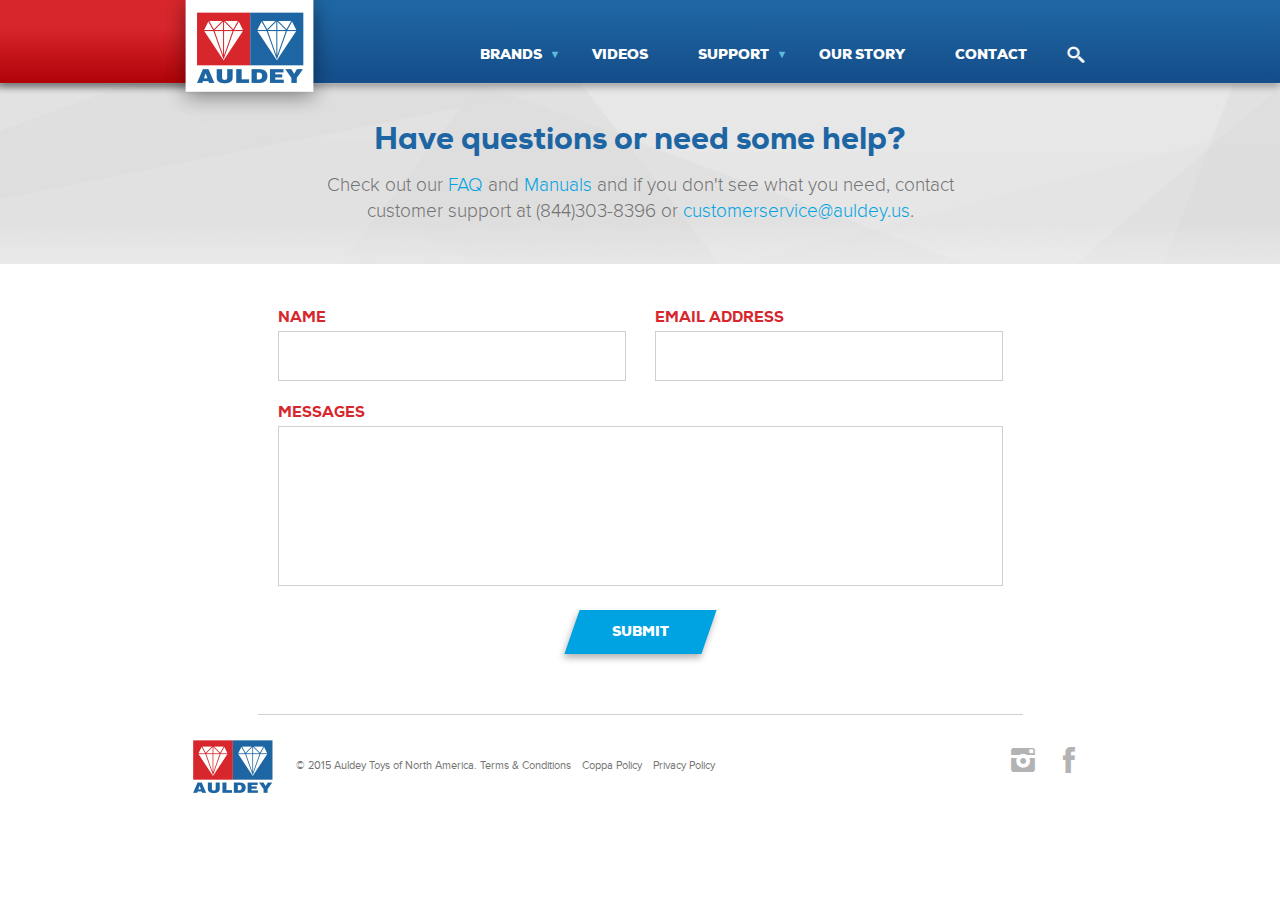
<file: contact.html>
<!DOCTYPE html>
<html lang="en">
<head>
    <meta charset="utf-8" />
    <meta name="MSSmartTagsPreventParsing" content="true" /><!--[if lte IE 9]><meta http-equiv="X-UA-Compatible" content="IE=Edge"/><![endif]-->
    <meta name="viewport" content="width=device-width, initial-scale=1, maximum-scale=1, user-scalable=no" />
    <title>Title</title>
	<link type="text/css" rel="stylesheet" media="all" href="ui/css/style.css" />
    <link type="text/plain" rel="author" href="authors.txt" />
    <link type="image/x-icon" rel="shortcut icon" href="favicon.ico" />
    <script src="ui/js/modernizr.js"></script>
    <script src="ui/js/jquery.js" type="text/javascript"></script>
</head>
<body>
    <!--[if lte IE 7]><iframe src="unsupported.html" frameborder="0" scrolling="no" id="no_ie6"></iframe><![endif]-->

    <header id="header">
        <div class="header-wrap">
            <div class="logo-container">
                <a href="#" class="logo"><img src="ui/images/logo.png" alt="Auldey Toys" /></a>
                <span class="red"></span>
            </div>
            <div id="nav-icon"><span></span></div>
            <nav id="nav">
                <ul>
                    <li class="menu-item-has-children"><a href="#"><span>Brands</span></a>
                        <ul>
                            <li><a href="#">nav item 1</a></li>
                            <li><a href="#">nav item 1</a></li>
                            <li><a href="#">nav item 1</a></li>
                            <li><a href="#">nav item 1</a></li>
                        </ul>
                    </li>
                    <li><a href="#"><span>Videos</span></a></li>
                    <li class="menu-item-has-children"><a href="#"><span>Support</span></a></li>
                    <li><a href="#"><span>Our Story</span></a></li>
                    <li><a href="#"><span>Contact</span></a></li>
                    <li class="search"><a href="#"><span><img src="ui/images/ico-search.png" alt=""/></span></a></li>
                </ul>
            </nav>
        </div>
    </header>

    <section id="title" class="noimg"><!-- .noimg if no image. padding - half img height + 40 -->
        <h3>Have questions or need some help?</h3>
        <p>Check out our <a href="#">FAQ</a> and <a href="">Manuals</a> and if you don't see what you need, contact customer support at (844)303-8396 or <a href="mailto:customerservice@auldey.us">customerservice@auldey.us</a>.</p>
    </section>

    <section id="contact">
        <form action="#" class="contact">
            <ul>
                <li class="sm">
                    <label for="">Name</label>
                    <div class="ginput_container"><input type="text"></div>
                </li>
                <li class="sm">
                    <label for="">Email Address</label>
                    <div class="ginput_container"><input type="text"></div>
                </li>
                <li>
                    <label for="">Messages</label>
                    <div class="ginput_container"><textarea></textarea></div>
                </li>
            </ul>
            <div class="gform_footer">
                <button type="submit"><span>Submit</span></button>
            </div>
        </form>
    </section>

    <footer id="footer" class="clearfix">
        <div class="left">
            <a href="#" class="logo"><img src="ui/images/logo-footer.png" alt="Auldey Toys" /></a>
            <p>
                &copy; 2015 Auldey Toys of North America. <a href="#">Terms &amp; Conditions</a> <a href="#">Coppa Policy</a> <a href="#">Privacy Policy</a>
            </p>
        </div>
        <div class="right">
            <a href="#" class="social-instagram"></a>
            <a href="#" class="social-facebook"></a>
        </div>
    </footer>

    <script src="ui/js/jquery.plugins.js" type="text/javascript"></script>
    <script src="ui/js/jquery.init.js" type="text/javascript"></script>
</body>
</html>
</file>
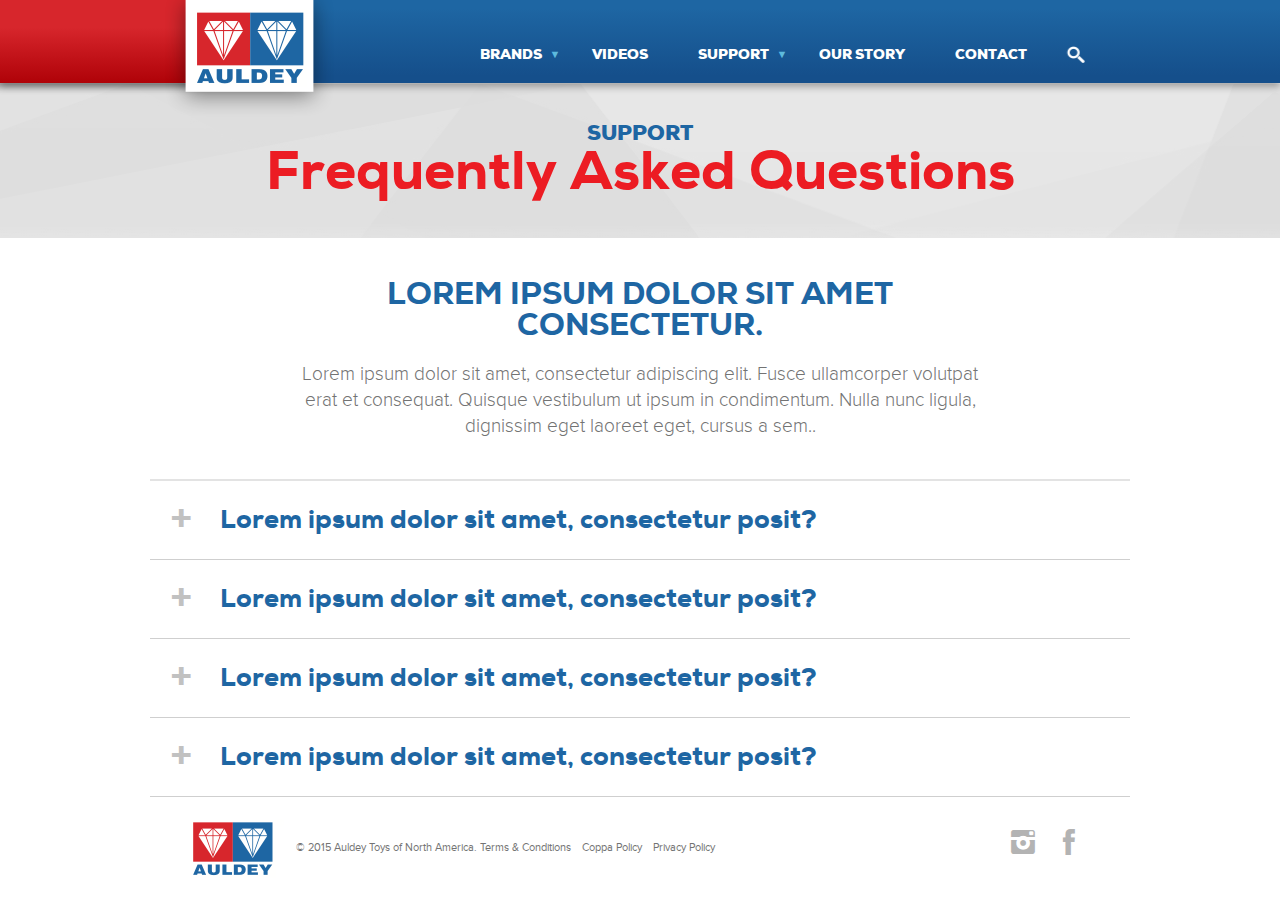
<file: faq.html>
<!DOCTYPE html>
<html lang="en">
<head>
    <meta charset="utf-8" />
    <meta name="MSSmartTagsPreventParsing" content="true" /><!--[if lte IE 9]><meta http-equiv="X-UA-Compatible" content="IE=Edge"/><![endif]-->
    <meta name="viewport" content="width=device-width, initial-scale=1, maximum-scale=1, user-scalable=no" />
    <title>Title</title>
	<link type="text/css" rel="stylesheet" media="all" href="ui/css/style.css" />
    <link type="text/plain" rel="author" href="authors.txt" />
    <link type="image/x-icon" rel="shortcut icon" href="favicon.ico" />
    <script src="ui/js/modernizr.js"></script>
    <script src="ui/js/jquery.js" type="text/javascript"></script>
</head>
<body>
    <!--[if lte IE 7]><iframe src="unsupported.html" frameborder="0" scrolling="no" id="no_ie6"></iframe><![endif]-->

    <header id="header">
        <div class="header-wrap">
            <div class="logo-container">
                <a href="#" class="logo"><img src="ui/images/logo.png" alt="Auldey Toys" /></a>
                <span class="red"></span>
            </div>
            <div id="nav-icon"><span></span></div>
            <nav id="nav">
                <ul>
                    <li class="menu-item-has-children"><a href="#"><span>Brands</span></a>
                        <ul>
                            <li><a href="#">nav item 1</a></li>
                            <li><a href="#">nav item 1</a></li>
                            <li><a href="#">nav item 1</a></li>
                            <li><a href="#">nav item 1</a></li>
                        </ul>
                    </li>
                    <li><a href="#"><span>Videos</span></a></li>
                    <li class="menu-item-has-children"><a href="#"><span>Support</span></a></li>
                    <li><a href="#"><span>Our Story</span></a></li>
                    <li><a href="#"><span>Contact</span></a></li>
                    <li class="search"><a href="#"><span><img src="ui/images/ico-search.png" alt=""/></span></a></li>
                </ul>
            </nav>
        </div>
    </header>

    <section id="title" class="noimg"><!-- .noimg if no image. padding - half img height + 40 -->
        <h2>SUPPORT</h2>
        <h1>Frequently Asked Questions</h1>
    </section>

    <section class="callout">
        <h3>Lorem ipsum dolor sit amet consectetur.</h3>
        <p>Lorem ipsum dolor sit amet, consectetur adipiscing elit. Fusce ullamcorper volutpat erat et consequat. Quisque vestibulum ut ipsum in condimentum. Nulla nunc ligula, dignissim eget laoreet eget, cursus a sem..</p>
    </section>

    <section id="faqs">
        <div class="faq">
            <h3 class="q">Lorem ipsum dolor sit amet, consectetur posit?</h3>
            <div class="a content-main">
                <p>Lorem ipsum dolor sit amet, consectetur adipiscing elit. Fusce ullamcorper volutpat erat et consequat. Quisque vestibulum ut ipsum in condimentum. Nulla nunc ligula, dignissim eget laoreet eget. In malesuada dui ac odio interdum, ac tincidunt risus faucibus. Nunc vestibulum mollis luctus. Aliquam erat volutpat.</p>
                <p>Sed ullamcorper magna ac tellus auctor commodo. Etiam lobortis feugiat ante id fringilla. Cras ut lacus diam. Vestibulum gravida, turpis in blandit vehicula, sem felis gravida mi, in egestas metus quam ut ipsum. </p>
            </div>
        </div>
        <div class="faq">
            <h3 class="q">Lorem ipsum dolor sit amet, consectetur posit?</h3>
            <div class="a content-main">
                <p>Lorem ipsum dolor sit amet, consectetur adipiscing elit. Fusce ullamcorper volutpat erat et consequat. Quisque vestibulum ut ipsum in condimentum. Nulla nunc ligula, dignissim eget laoreet eget. In malesuada dui ac odio interdum, ac tincidunt risus faucibus. Nunc vestibulum mollis luctus. Aliquam erat volutpat.</p>
                <p>Sed ullamcorper magna ac tellus auctor commodo. Etiam lobortis feugiat ante id fringilla. Cras ut lacus diam. Vestibulum gravida, turpis in blandit vehicula, sem felis gravida mi, in egestas metus quam ut ipsum. </p>
            </div>
        </div>
        <div class="faq">
            <h3 class="q">Lorem ipsum dolor sit amet, consectetur posit?</h3>
            <div class="a content-main">
                <p>Lorem ipsum dolor sit amet, consectetur adipiscing elit. Fusce ullamcorper volutpat erat et consequat. Quisque vestibulum ut ipsum in condimentum. Nulla nunc ligula, dignissim eget laoreet eget. In malesuada dui ac odio interdum, ac tincidunt risus faucibus. Nunc vestibulum mollis luctus. Aliquam erat volutpat.</p>
                <p>Sed ullamcorper magna ac tellus auctor commodo. Etiam lobortis feugiat ante id fringilla. Cras ut lacus diam. Vestibulum gravida, turpis in blandit vehicula, sem felis gravida mi, in egestas metus quam ut ipsum. </p>
            </div>
        </div>
        <div class="faq">
            <h3 class="q">Lorem ipsum dolor sit amet, consectetur posit?</h3>
            <div class="a content-main">
                <p>Lorem ipsum dolor sit amet, consectetur adipiscing elit. Fusce ullamcorper volutpat erat et consequat. Quisque vestibulum ut ipsum in condimentum. Nulla nunc ligula, dignissim eget laoreet eget. In malesuada dui ac odio interdum, ac tincidunt risus faucibus. Nunc vestibulum mollis luctus. Aliquam erat volutpat.</p>
                <p>Sed ullamcorper magna ac tellus auctor commodo. Etiam lobortis feugiat ante id fringilla. Cras ut lacus diam. Vestibulum gravida, turpis in blandit vehicula, sem felis gravida mi, in egestas metus quam ut ipsum. </p>
            </div>
        </div>
    </section>

    <footer id="footer" class="clearfix">
        <div class="left">
            <a href="#" class="logo"><img src="ui/images/logo-footer.png" alt="Auldey Toys" /></a>
            <p>
                &copy; 2015 Auldey Toys of North America. <a href="#">Terms &amp; Conditions</a> <a href="#">Coppa Policy</a> <a href="#">Privacy Policy</a>
            </p>
        </div>
        <div class="right">
            <a href="#" class="social-instagram"></a>
            <a href="#" class="social-facebook"></a>
        </div>
    </footer>

    <script src="ui/js/jquery.plugins.js" type="text/javascript"></script>
    <script src="ui/js/jquery.init.js" type="text/javascript"></script>
</body>
</html>
</file>
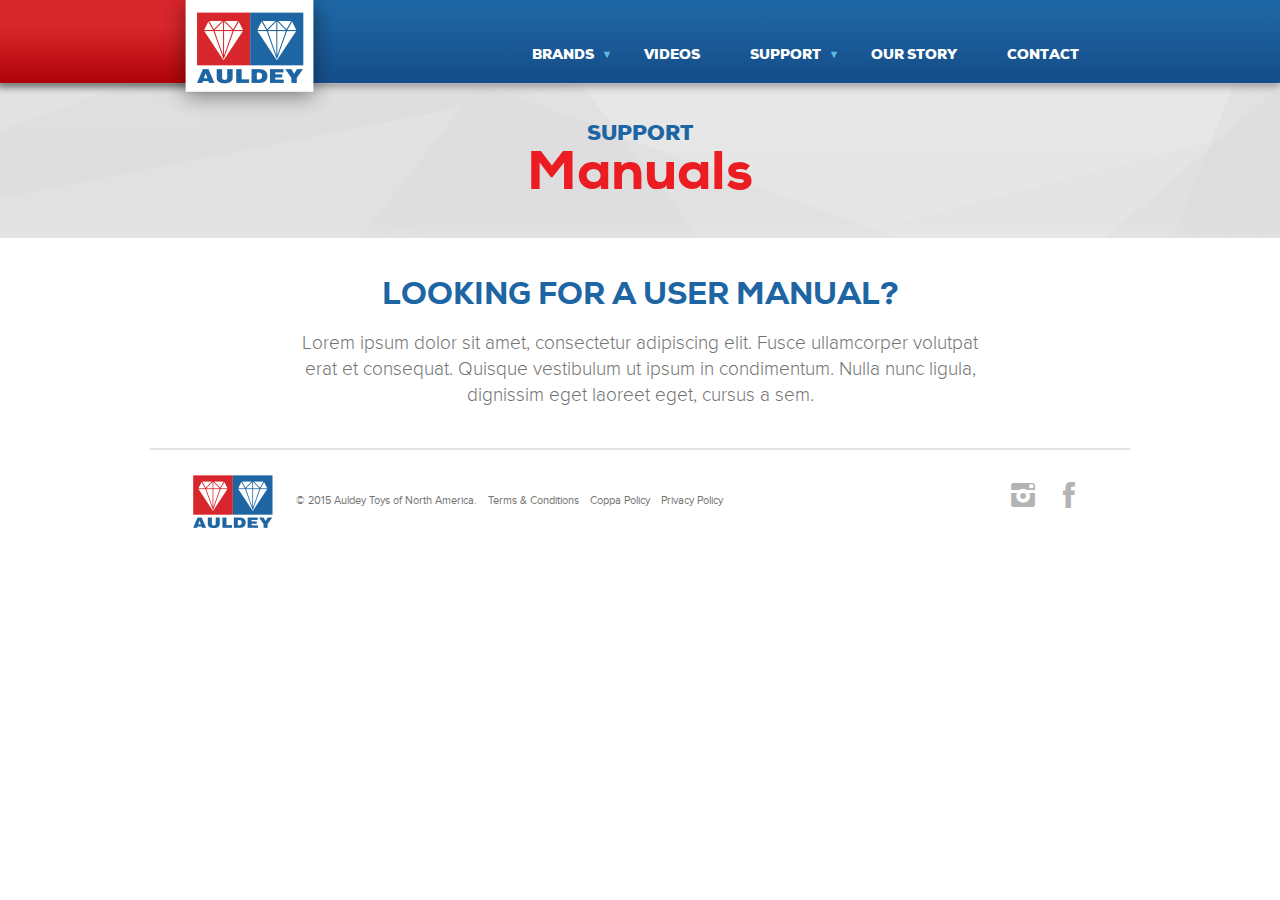
<file: manuals.html>
<!DOCTYPE html>
<html lang="en">
<head>
    <meta charset="utf-8" />
    <meta name="MSSmartTagsPreventParsing" content="true" /><!--[if lte IE 9]><meta http-equiv="X-UA-Compatible" content="IE=Edge"/><![endif]-->
    <meta name="viewport" content="width=device-width, initial-scale=1, maximum-scale=1, user-scalable=no" />
    <title>Title</title>
	<link type="text/css" rel="stylesheet" media="all" href="ui/css/style.css" />
    <link type="text/plain" rel="author" href="authors.txt" />
    <link type="image/x-icon" rel="shortcut icon" href="favicon.ico" />
    <script src="ui/js/modernizr.js"></script>
    <script src="ui/js/jquery.js" type="text/javascript"></script>
</head>
<body>
    <!--[if lte IE 7]><iframe src="unsupported.html" frameborder="0" scrolling="no" id="no_ie6"></iframe><![endif]-->

    <header id="header">
        <div class="header-wrap">
            <div class="logo-container">
                <a href="#" class="logo"><img src="ui/images/logo.png" alt="Auldey Toys" /></a>
                <span class="red"></span>
            </div>
            <nav id="nav">
                <ul>
                    <li class="menu-item-has-children"><a href="#"><span>Brands</span></a>
                        <ul>
                            <li><a href="#"></a></li>
                            <li><a href="#"></a></li>
                            <li><a href="#"></a></li>
                            <li><a href="#"></a></li>
                        </ul>
                    </li>
                    <li><a href="#"><span>Videos</span></a></li>
                    <li class="menu-item-has-children"><a href="#"><span>Support</span></a></li>
                    <li><a href="#"><span>Our Story</span></a></li>
                    <li><a href="#"><span>Contact</span></a></li>
                </ul>
            </nav>
        </div>
    </header>

    <section id="title" class="noimg"><!-- .noimg if no image. padding - half img height + 40 -->
        <h2>SUPPORT</h2>
        <h1>Manuals</h1>
    </section>

    <section class="callout">
        <h3>Looking for a user manual?</h3>
        <p>Lorem ipsum dolor sit amet, consectetur adipiscing elit. Fusce ullamcorper volutpat erat et consequat. Quisque vestibulum ut ipsum in condimentum. Nulla nunc ligula, dignissim eget laoreet eget, cursus a sem.</p>
    </section>

    <footer id="footer" class="clearfix">
        <div class="left">
            <a href="#" class="logo"><img src="ui/images/logo-footer.png" alt="Auldey Toys" /></a>
            &copy; 2015 Auldey Toys of North America. <a href="#">Terms &amp; Conditions</a> <a href="#">Coppa Policy</a> <a href="#">Privacy Policy</a>
        </div>
        <div class="right">
            <a href="#" class="social-instagram"></a>
            <a href="#" class="social-facebook"></a>
        </div>
    </footer>

    <script src="ui/js/jquery.plugins.js" type="text/javascript"></script>
    <script src="ui/js/jquery.init.js" type="text/javascript"></script>
</body>
</html>
</file>
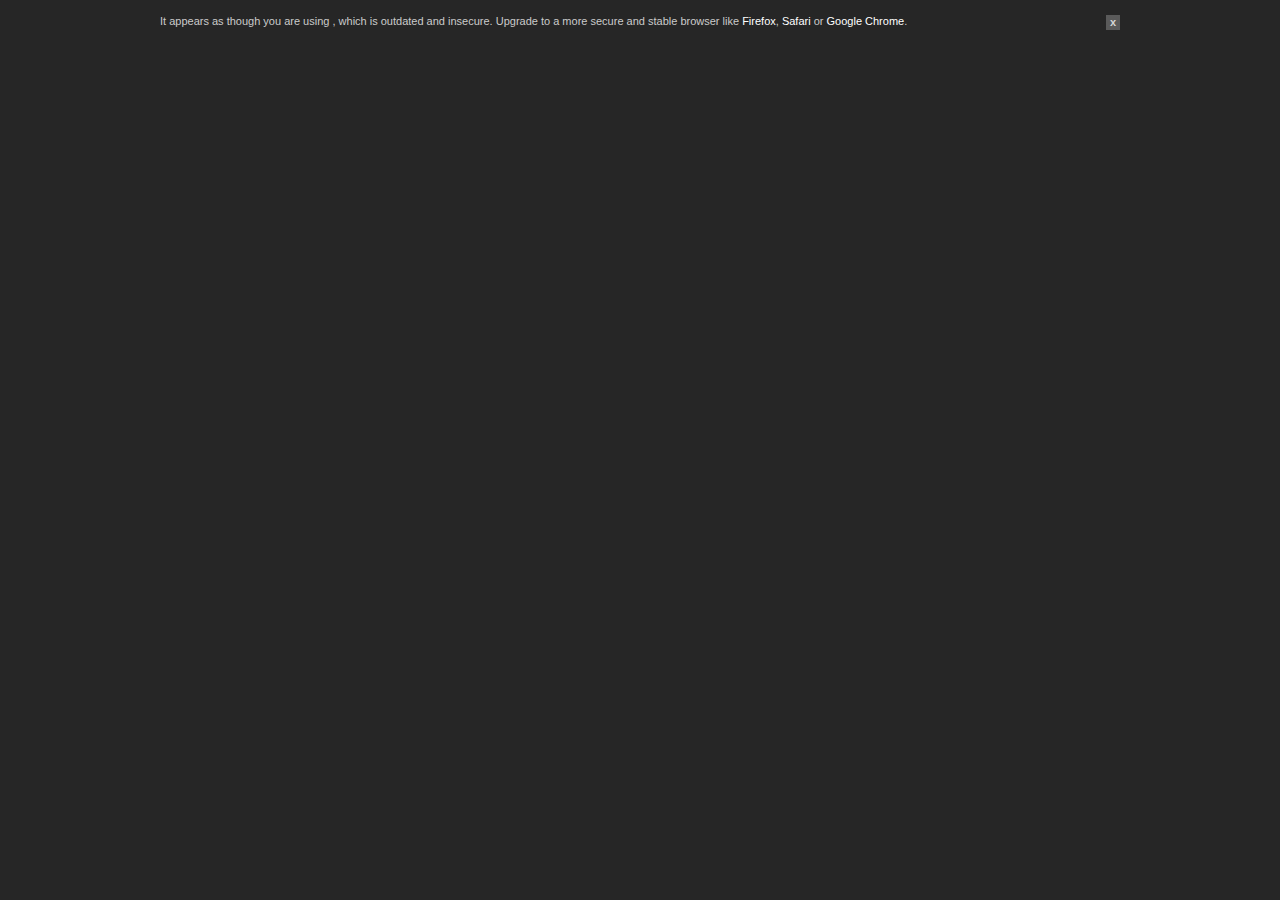
<file: unsupported.html>
<!DOCTYPE html PUBLIC "-//W3C//DTD XHTML 1.1//EN" "http://www.w3.org/TR/xhtml11/DTD/xhtml11.dtd">
<html xmlns="http://www.w3.org/1999/xhtml" xml:lang="en">
<head>
	<meta http-equiv="Content-Type" content="text/html; charset=utf-8" />
<style>
	
	a, p, div { margin: 0; padding: 0; }
	html, body { background: #262626; font: 11px/100% Arial, Helvetica, sans-serif; color: #CBCBCB; padding: 0; margin: 0; }
	#content { width: 960px; margin: 0 auto; }
	p { padding: 2px 0 0 0; line-height: 39px; }
	a { text-decoration: none; color: #fff; }
	a:hover { text-decoration: underline; }
    #close { float: right; padding: 2px 4px; font-weight: bold; color: #D6D6D6; background: #5A5A5A; margin: 15px 0 0 0; }
    #close:hover { text-decoration: none; color: #ffffff; background: #7C7C7C; }
	

</style>

</head>
<body>

	<div id="content">
		<a href="javascript: window.parent.document.getElementById('no_ie6').parentNode.removeChild(window.parent.document.getElementById('no_ie6'))" id="close">x</a>
		<p>It appears as though you are using <!--[if IE 6]>Internet Explorer 6<![endif]--><!--[if IE 7]>Internet Explorer 7<![endif]-->, which is outdated and insecure. Upgrade to a more secure and stable browser like <a href="http://www.mozilla.org/en-US/firefox" target="_blank">Firefox</a>, <a href="http://www.apple.com/safari" target="_blank">Safari</a> or <a href="http://www.google.com/chrome" target="_blank">Google Chrome</a>.</p>
	</div>

</body>
</html>
</file>
<file: ui/css/style.css>
/* ========================================================================= */
/* !RESETS AND DEFAULTS */
/* ========================================================================= */
html, body, div, object, iframe, h1, h2, h3, h4, h5, h6, p, blockquote, pre, abbr, address, cite, code, del, dfn, img, ins, kbd, q, samp, var, hr, acronym, dl, dt, dd, ol, ul, li, pre, fieldset, form, label, legend, table, caption, tbody, tfoot, thead, tr, th, td, article, aside, canvas, details, figcaption, figure, footer, header, hgroup, menu, nav, section, summary, time, mark, audio, video { border: 0; outline: 0; font-style: normal; font-weight: 400; font-size: 100%; vertical-align: baseline; margin: 0; padding: 0; -webkit-text-size-adjust: 100%; }

em, strong, b, i, a, span, sub, sup, small { border: 0; outline: 0; font-size: 100%; vertical-align: baseline; margin: 0; padding: 0; }

a:focus { outline: 0; }

:focus, :active { outline: none; outline: 0; }

::-moz-focus-inner { outline: none; }

article, aside, details, figcaption, figure, footer, header, hgroup, menu, nav, section { display: block; }

li { list-style: none; }

a { text-decoration: none; }

blockquote:before, blockquote:after, q:before, q:after { content: ""; }

table { border-collapse: collapse; border-spacing: 0; }

hr { display: block; height: 1px; border-top: 1px solid #000; color: #000; }

input, select { vertical-align: middle; }

sub { vertical-align: sub; font-size: smaller; line-height: 0px; }

sup { vertical-align: super; font-size: smaller; line-height: 0px; }

input, button, textarea, select, label, img { display: inline-block; }

input, button, textarea, select, optgroup, option { font-family: inherit; font-size: inherit; font-style: inherit; font-weight: inherit; }

input, button, textarea, select { -webkit-appearance: none; }

textarea { resize: none; }

button, a span { cursor: pointer; }

button { border: 0; text-align: center; }

button::-moz-focus-inner { padding: 0; border: 0; }

table { table-layout: fixed; }

a[href^=tel] { color: inherit; }

* { box-sizing: border-box; }

#no_ie6 { width: 100%; height: 40px; overflow: hidden; border-bottom: 2px solid #000; }

/* != FONT SMOOTHING */
body, input, button, textarea { -webkit-font-smoothing: antialiased; -moz-osx-font-smoothing: grayscale; }

/* * { box-sizing: border-box;} */
/* != .clearfix - CLEAR ELEMENTS */
.clear { clear: both; }

.clearfix:after { visibility: hidden; display: block; font-size: 0; content: " "; clear: both; height: 0; }

.clearfix { display: inline-table; }

* html .clearfix { height: 1%; }

/* Hides from IE-mac \*/
.clearfix { display: block; }

/* Hides from IE-mac \*/
* html .clearfix { zoom: 1; }

/* IE6 */
*:first-child + html .clearfix { zoom: 1; }

/* IE7 */
/* != .wordwrap - CONTINUE LONG URLS/WORDS ON NEXT LINE */
.wordwrap { white-space: pre; white-space: pre-wrap; white-space: pre-line; white-space: -pre-wrap; white-space: -o-pre-wrap; white-space: -moz-pre-wrap; word-wrap: break-word; }

/* ========================================================================= */
/* !FONTS (@fontface generated with FontSpring Syntax formatting */
/* ========================================================================= */
@font-face { font-family: 'jack-social'; src: url("../fonts/JackSocial/jack-social.eot"); src: url("../fonts/JackSocial/jack-social.eot?#iefix") format("embedded-opentype"), url("../fonts/JackSocial/jack-social.ttf") format("truetype"), url("../fonts/JackSocial/jack-social.woff") format("woff"), url("../fonts/JackSocial/jack-social.svg#jack-social") format("svg"); font-weight: normal; font-style: normal; }
/* != Nexa ====================================== */
@font-face { font-family: 'Nexa'; src: url("../fonts/Nexa/nexa_thin-webfont.eot"); src: url("../fonts/Nexa/nexa_thin-webfont.eot?#iefix") format("embedded-opentype"), url("../fonts/Nexa/nexa_thin-webfont.woff") format("woff"), url("../fonts/Nexa/nexa_thin-webfont.ttf") format("truetype"), url("../fonts/Nexa/nexa_thin-webfont.svg#nexa_thinregular") format("svg"); font-weight: 100; font-style: normal; }
@font-face { font-family: 'Nexa'; src: url("../fonts/Nexa/nexa_thin_italic-webfont.eot"); src: url("../fonts/Nexa/nexa_thin_italic-webfont.eot?#iefix") format("embedded-opentype"), url("../fonts/Nexa/nexa_thin_italic-webfont.woff") format("woff"), url("../fonts/Nexa/nexa_thin_italic-webfont.ttf") format("truetype"), url("../fonts/Nexa/nexa_thin_italic-webfont.svg#nexa_thin_italicregular") format("svg"); font-weight: 100; font-style: italic; }
@font-face { font-family: 'Nexa'; src: url("../fonts/Nexa/nexa_light-webfont.eot"); src: url("../fonts/Nexa/nexa_light-webfont.eot?#iefix") format("embedded-opentype"), url("../fonts/Nexa/nexa_light-webfont.woff") format("woff"), url("../fonts/Nexa/nexa_light-webfont.ttf") format("truetype"), url("../fonts/Nexa/nexa_light-webfont.svg#nexa_lightregular") format("svg"); font-weight: 200; font-style: normal; }
@font-face { font-family: 'Nexa'; src: url("../fonts/Nexa/nexa_light_italic-webfont.eot"); src: url("../fonts/Nexa/nexa_light_italic-webfont.eot?#iefix") format("embedded-opentype"), url("../fonts/Nexa/nexa_light_italic-webfont.woff") format("woff"), url("../fonts/Nexa/nexa_light_italic-webfont.ttf") format("truetype"), url("../fonts/Nexa/nexa_light_italic-webfont.svg#nexa_light_italicitalic") format("svg"); font-weight: 200; font-style: italic; }
@font-face { font-family: 'Nexa'; src: url("../fonts/Nexa/nexa_book-webfont.eot"); src: url("../fonts/Nexa/nexa_book-webfont.eot?#iefix") format("embedded-opentype"), url("../fonts/Nexa/nexa_book-webfont.woff") format("woff"), url("../fonts/Nexa/nexa_book-webfont.ttf") format("truetype"), url("../fonts/Nexa/nexa_book-webfont.svg#nexa_bookregular") format("svg"); font-weight: 300; font-style: normal; }
@font-face { font-family: 'Nexa'; src: url("../fonts/Nexa/nexa_book_italic-webfont.eot"); src: url("../fonts/Nexa/nexa_book_italic-webfont.eot?#iefix") format("embedded-opentype"), url("../fonts/Nexa/nexa_book_italic-webfont.woff") format("woff"), url("../fonts/Nexa/nexa_book_italic-webfont.ttf") format("truetype"), url("../fonts/Nexa/nexa_book_italic-webfont.svg#nexa_book_italicregular") format("svg"); font-weight: 300; font-style: italic; }
@font-face { font-family: 'Nexa'; src: url("../fonts/Nexa/nexa_regular-webfont.eot"); src: url("../fonts/Nexa/nexa_regular-webfont.eot?#iefix") format("embedded-opentype"), url("../fonts/Nexa/nexa_regular-webfont.woff") format("woff"), url("../fonts/Nexa/nexa_regular-webfont.ttf") format("truetype"), url("../fonts/Nexa/nexa_regular-webfont.svg#nexa_regularregular") format("svg"); font-weight: 400; font-style: normal; }
@font-face { font-family: 'Nexa'; src: url("../fonts/Nexa/nexa_regular_italic-webfont.eot"); src: url("../fonts/Nexa/nexa_regular_italic-webfont.eot?#iefix") format("embedded-opentype"), url("../fonts/Nexa/nexa_regular_italic-webfont.woff") format("woff"), url("../fonts/Nexa/nexa_regular_italic-webfont.ttf") format("truetype"), url("../fonts/Nexa/nexa_regular_italic-webfont.svg#nexa_regular_italicitalic") format("svg"); font-weight: 400; font-style: italic; }
@font-face { font-family: 'Nexa'; src: url("../fonts/Nexa/nexa_bold-webfont.eot"); src: url("../fonts/Nexa/nexa_bold-webfont.eot?#iefix") format("embedded-opentype"), url("../fonts/Nexa/nexa_bold-webfont.woff") format("woff"), url("../fonts/Nexa/nexa_bold-webfont.ttf") format("truetype"), url("../fonts/Nexa/nexa_bold-webfont.svg#nexa_boldregular") format("svg"); font-weight: 500; font-style: normal; }
@font-face { font-family: 'Nexa'; src: url("../fonts/Nexa/nexa_bold_italic-webfont.eot"); src: url("../fonts/Nexa/nexa_bold_italic-webfont.eot?#iefix") format("embedded-opentype"), url("../fonts/Nexa/nexa_bold_italic-webfont.woff") format("woff"), url("../fonts/Nexa/nexa_bold_italic-webfont.ttf") format("truetype"), url("../fonts/Nexa/nexa_bold_italic-webfont.svg#nexa_bold_italicregular") format("svg"); font-weight: 500; font-style: italic; }
@font-face { font-family: 'Nexa'; src: url("../fonts/Nexa/nexa_xbold-webfont.eot"); src: url("../fonts/Nexa/nexa_xbold-webfont.eot?#iefix") format("embedded-opentype"), url("../fonts/Nexa/nexa_xbold-webfont.woff") format("woff"), url("../fonts/Nexa/nexa_xbold-webfont.ttf") format("truetype"), url("../fonts/Nexa/nexa_xbold-webfont.svg#nexa_xboldregular") format("svg"); font-weight: 600; font-style: normal; }
@font-face { font-family: 'Nexa'; src: url("../fonts/Nexa/nexa_xbold_italic-webfont.eot"); src: url("../fonts/Nexa/nexa_xbold_italic-webfont.eot?#iefix") format("embedded-opentype"), url("../fonts/Nexa/nexa_xbold_italic-webfont.woff") format("woff"), url("../fonts/Nexa/nexa_xbold_italic-webfont.ttf") format("truetype"), url("../fonts/Nexa/nexa_xbold_italic-webfont.svg#nexa_xbold_italicregular") format("svg"); font-weight: 600; font-style: italic; }
@font-face { font-family: 'Nexa'; src: url("../fonts/Nexa/nexa_heavy-webfont.eot"); src: url("../fonts/Nexa/nexa_heavy-webfont.eot?#iefix") format("embedded-opentype"), url("../fonts/Nexa/nexa_heavy-webfont.woff") format("woff"), url("../fonts/Nexa/nexa_heavy-webfont.ttf") format("truetype"), url("../fonts/Nexa/nexa_heavy-webfont.svg#nexa_heavyregular") format("svg"); font-weight: 700; font-style: normal; }
@font-face { font-family: 'Nexa'; src: url("../fonts/Nexa/nexa_heavy_italic-webfont.eot"); src: url("../fonts/Nexa/nexa_heavy_italic-webfont.eot?#iefix") format("embedded-opentype"), url("../fonts/Nexa/nexa_heavy_italic-webfont.woff") format("woff"), url("../fonts/Nexa/nexa_heavy_italic-webfont.ttf") format("truetype"), url("../fonts/Nexa/nexa_heavy_italic-webfont.svg#nexa_heavy_italicregular") format("svg"); font-weight: 700; font-style: italic; }
@font-face { font-family: 'Nexa'; src: url("../fonts/Nexa/nexa_black-webfont.eot"); src: url("../fonts/Nexa/nexa_black-webfont.eot?#iefix") format("embedded-opentype"), url("../fonts/Nexa/nexa_black-webfont.woff") format("woff"), url("../fonts/Nexa/nexa_black-webfont.ttf") format("truetype"), url("../fonts/Nexa/nexa_black-webfont.svg#nexa_blackregular") format("svg"); font-weight: 800; font-style: normal; }
@font-face { font-family: 'Nexa'; src: url("../fonts/Nexa/nexa_black_italic-webfont.eot"); src: url("../fonts/Nexa/nexa_black_italic-webfont.eot?#iefix") format("embedded-opentype"), url("../fonts/Nexa/nexa_black_italic-webfont.woff") format("woff"), url("../fonts/Nexa/nexa_black_italic-webfont.ttf") format("truetype"), url("../fonts/Nexa/nexa_black_italic-webfont.svg#nexa_black_italicregular") format("svg"); font-weight: 800; font-style: italic; }
/* != Proxima Nova ====================================== */
@font-face { font-family: 'ProximaNova'; src: url("../fonts/Proxima-Nova/ProximaNova-Thin-webfont.eot"); src: url("../fonts/Proxima-Nova/ProximaNova-Thin-webfont.eot?#iefix") format("embedded-opentype"), url("../fonts/Proxima-Nova/ProximaNova-Thin-webfont.woff") format("woff"), url("../fonts/Proxima-Nova/ProximaNova-Thin-webfont.ttf") format("truetype"), url("../fonts/Proxima-Nova/ProximaNova-Thin-webfont.svg#proxima_nova_ththin") format("svg"); font-weight: 200; font-style: normal; }
@font-face { font-family: 'ProximaNova'; src: url("../fonts/Proxima-Nova/ProximaNova-ThinIt-webfont.eot"); src: url("../fonts/Proxima-Nova/ProximaNova-ThinIt-webfont.eot?#iefix") format("embedded-opentype"), url("../fonts/Proxima-Nova/ProximaNova-ThinIt-webfont.woff") format("woff"), url("../fonts/Proxima-Nova/ProximaNova-ThinIt-webfont.ttf") format("truetype"), url("../fonts/Proxima-Nova/ProximaNova-ThinIt-webfont.svg#proxima_novathin_italic") format("svg"); font-weight: 200; font-style: italic; }
@font-face { font-family: 'ProximaNova'; src: url("../fonts/Proxima-Nova/ProximaNova-Light-webfont.eot"); src: url("../fonts/Proxima-Nova/ProximaNova-Light-webfont.eot?#iefix") format("embedded-opentype"), url("../fonts/Proxima-Nova/ProximaNova-Light-webfont.woff") format("woff"), url("../fonts/Proxima-Nova/ProximaNova-Light-webfont.ttf") format("truetype"), url("../fonts/Proxima-Nova/ProximaNova-Light-webfont.svg#proxima_nova_ltlight") format("svg"); font-weight: 300; font-style: normal; }
@font-face { font-family: 'ProximaNova'; src: url("../fonts/Proxima-Nova/ProximaNova-LightIt-webfont.eot"); src: url("../fonts/Proxima-Nova/ProximaNova-LightIt-webfont.eot?#iefix") format("embedded-opentype"), url("../fonts/Proxima-Nova/ProximaNova-LightIt-webfont.woff") format("woff"), url("../fonts/Proxima-Nova/ProximaNova-LightIt-webfont.ttf") format("truetype"), url("../fonts/Proxima-Nova/ProximaNova-LightIt-webfont.svg#proxima_novalight_italic") format("svg"); font-weight: 300; font-style: italic; }
@font-face { font-family: 'ProximaNova'; src: url("../fonts/Proxima-Nova/ProximaNova-Reg-webfont.eot"); src: url("../fonts/Proxima-Nova/ProximaNova-Reg-webfont.eot?#iefix") format("embedded-opentype"), url("../fonts/Proxima-Nova/ProximaNova-Reg-webfont.woff") format("woff"), url("../fonts/Proxima-Nova/ProximaNova-Reg-webfont.ttf") format("truetype"), url("../fonts/Proxima-Nova/ProximaNova-Reg-webfont.svg#proxima_nova_rgregular") format("svg"); font-weight: 400; font-style: normal; }
@font-face { font-family: 'ProximaNova'; src: url("../fonts/Proxima-Nova/ProximaNova-RegIt-webfont.eot"); src: url("../fonts/Proxima-Nova/ProximaNova-RegIt-webfont.eot?#iefix") format("embedded-opentype"), url("../fonts/Proxima-Nova/ProximaNova-RegIt-webfont.woff") format("woff"), url("../fonts/Proxima-Nova/ProximaNova-RegIt-webfont.ttf") format("truetype"), url("../fonts/Proxima-Nova/ProximaNova-RegIt-webfont.svg#proxima_novaregular_italic") format("svg"); font-weight: 400; font-style: italic; }
@font-face { font-family: 'ProximaNova'; src: url("../fonts/Proxima-Nova/ProximaNova-Sbold-webfont.eot"); src: url("../fonts/Proxima-Nova/ProximaNova-Sbold-webfont.eot?#iefix") format("embedded-opentype"), url("../fonts/Proxima-Nova/ProximaNova-Sbold-webfont.woff") format("woff"), url("../fonts/Proxima-Nova/ProximaNova-Sbold-webfont.ttf") format("truetype"), url("../fonts/Proxima-Nova/ProximaNova-Sbold-webfont.svg#proxima_nova_ltsemibold") format("svg"); font-weight: 500; font-style: normal; }
@font-face { font-family: 'ProximaNova'; src: url("../fonts/Proxima-Nova/ProximaNova-SboldIt-webfont.eot"); src: url("../fonts/Proxima-Nova/ProximaNova-SboldIt-webfont.eot?#iefix") format("embedded-opentype"), url("../fonts/Proxima-Nova/ProximaNova-SboldIt-webfont.woff") format("woff"), url("../fonts/Proxima-Nova/ProximaNova-SboldIt-webfont.ttf") format("truetype"), url("../fonts/Proxima-Nova/ProximaNova-SboldIt-webfont.svg#proxima_novasemibold_italic") format("svg"); font-weight: 500; font-style: italic; }
@font-face { font-family: 'ProximaNova'; src: url("../fonts/Proxima-Nova/ProximaNova-Bold-webfont.eot"); src: url("../fonts/Proxima-Nova/ProximaNova-Bold-webfont.eot?#iefix") format("embedded-opentype"), url("../fonts/Proxima-Nova/ProximaNova-Bold-webfont.woff") format("woff"), url("../fonts/Proxima-Nova/ProximaNova-Bold-webfont.ttf") format("truetype"), url("../fonts/Proxima-Nova/ProximaNova-Bold-webfont.svg#proxima_nova_rgbold") format("svg"); font-weight: 600; font-style: normal; }
@font-face { font-family: 'ProximaNova'; src: url("../fonts/Proxima-Nova/ProximaNova-BoldIt-webfont.eot"); src: url("../fonts/Proxima-Nova/ProximaNova-BoldIt-webfont.eot?#iefix") format("embedded-opentype"), url("../fonts/Proxima-Nova/ProximaNova-BoldIt-webfont.woff") format("woff"), url("../fonts/Proxima-Nova/ProximaNova-BoldIt-webfont.ttf") format("truetype"), url("../fonts/Proxima-Nova/ProximaNova-BoldIt-webfont.svg#proxima_novabold_italic") format("svg"); font-weight: 600; font-style: italic; }
@font-face { font-family: 'ProximaNova'; src: url("../fonts/Proxima-Nova/ProximaNova-Xbold-webfont.eot"); src: url("../fonts/Proxima-Nova/ProximaNova-Xbold-webfont.eot?#iefix") format("embedded-opentype"), url("../fonts/Proxima-Nova/ProximaNova-Xbold-webfont.woff") format("woff"), url("../fonts/Proxima-Nova/ProximaNova-Xbold-webfont.ttf") format("truetype"), url("../fonts/Proxima-Nova/ProximaNova-Xbold-webfont.svg#proxima_nova_thextrabold") format("svg"); font-weight: 700; font-style: normal; }
@font-face { font-family: 'ProximaNova'; src: url("../fonts/Proxima-Nova/ProximaNova-XboldIt-webfont.eot"); src: url("../fonts/Proxima-Nova/ProximaNova-XboldIt-webfont.eot?#iefix") format("embedded-opentype"), url("../fonts/Proxima-Nova/ProximaNova-XboldIt-webfont.woff") format("woff"), url("../fonts/Proxima-Nova/ProximaNova-XboldIt-webfont.ttf") format("truetype"), url("../fonts/Proxima-Nova/ProximaNova-XboldIt-webfont.svg#proxima_novaextrabold_italic") format("svg"); font-weight: 700; font-style: italic; }
@font-face { font-family: 'ProximaNova'; src: url("../fonts/Proxima-Nova/ProximaNova-Black-webfont.eot"); src: url("../fonts/Proxima-Nova/ProximaNova-Black-webfont.eot?#iefix") format("embedded-opentype"), url("../fonts/Proxima-Nova/ProximaNova-Black-webfont.woff") format("woff"), url("../fonts/Proxima-Nova/ProximaNova-Black-webfont.ttf") format("truetype"), url("../fonts/Proxima-Nova/ProximaNova-Black-webfont.svg#proxima_nova_blblack") format("svg"); font-weight: 800; font-style: normal; }
@font-face { font-family: 'ProximaNova'; src: url("../fonts/Proxima-Nova/ProximaNova-BlackIt-webfont.eot"); src: url("../fonts/Proxima-Nova/ProximaNova-BlackIt-webfont.eot?#iefix") format("embedded-opentype"), url("../fonts/Proxima-Nova/ProximaNova-BlackIt-webfont.woff") format("woff"), url("../fonts/Proxima-Nova/ProximaNova-BlackIt-webfont.ttf") format("truetype"), url("../fonts/Proxima-Nova/ProximaNova-BlackIt-webfont.svg#proxima_novablack_italic") format("svg"); font-weight: 800; font-style: italic; }
/* ========================================================================= */
/* !SASS VARIABLES & MIXINS */
/* ========================================================================= */
/* ========================================================================= */
/* !STYLES */
/* ========================================================================= */
html, body { font-family: ProximaNova, Helvetica, Arial, sans-serif; }

/* != SELECTION STYLES (Leaving these blank will show no indication of text selection) ===== */
/* ::selection         { background: #aaa; color: #fff; } ::-moz-selection    { background: #aaa; color: #fff; } ::-webkit-selection { background: #aaa; color: #fff; }
*/
/* != ICON FONT DECLARATION ===== */
[data-icon]:before { font-family: "jack-social"; content: attr(data-icon); font-style: normal; font-weight: normal; font-variant: normal; text-transform: none !important; speak: none; display: inline-block; text-decoration: none; width: 1em; line-height: 1em; -webkit-font-smoothing: antialiased; -moz-osx-font-smoothing: grayscale; }

[class^="social-"]:before, [class*=" social-"]:before { font-family: "jack-social"; font-style: normal; font-weight: normal; font-variant: normal; text-transform: none !important; speak: none; display: inline-block; text-decoration: none; width: 1em; line-height: 1em; -webkit-font-smoothing: antialiased; -moz-osx-font-smoothing: grayscale; }

.social-email:before { content: "a"; }
.social-email-round:before { content: "A"; }
.social-facebook:before { content: "f"; }
.social-facebook-round:before { content: "F"; }
.social-flickr:before { content: "c"; }
.social-flickr-round:before { content: "C"; }
.social-googleplus:before { content: "g"; }
.social-googleplus-round:before { content: "G"; }
.social-instagram:before { content: "i"; }
.social-instagram-round:before { content: "I"; }
.social-linkedin:before { content: "l"; }
.social-linkedin-round:before { content: "L"; }
.social-pinterest:before { content: "p"; }
.social-pinterest-round:before { content: "P"; }
.social-rss:before { content: "r"; }
.social-rss-round:before { content: "R"; }
.social-sharethis:before { content: "s"; }
.social-sharethis-round:before { content: "S"; }
.social-twitter:before { content: "t"; }
.social-twitter-round:before { content: "T"; }
.social-vimeo:before { content: "v"; }
.social-vimeo-round:before { content: "V"; }
.social-yelp:before { content: "x"; }
.social-yelp-round:before { content: "X"; }
.social-youtube:before { content: "y"; }
.social-youtube-round:before { content: "Y"; }
.social-youtube2:before { content: "u"; }
.social-youtube2-round:before { content: "U"; }

/* != DEFAULT WORDPRESS STYLES = USE AS NEEDED = .wp-caption = .wp-caption-dd = .wpGallery = .shutter = .shutterset ==== */
.aligncenter { display: block; margin: 25px auto; }

.alignleft { float: left; margin: 0 25px 25px 0; }

.alignright { float: right; margin: 0 0 25px 25px; }

.alignnone { display: inline-block; }

.center { text-align: center; }

/* != LAYOUT STYLES ===== */
h1 { font: normal 24px/1.2 ProximaNova, sans-serif; color: #f00; }

h2 { font: normal 24px/1.2 ProximaNova, sans-serif; color: #f00; }

h3 { font: normal 24px/1.2 ProximaNova, sans-serif; color: #f00; }

h4 { font: normal 24px/1.2 ProximaNova, sans-serif; color: #f00; }

h5 { font: normal 24px/1.2 ProximaNova, sans-serif; color: #f00; }

h6 { font: normal 24px/1.2 ProximaNova, sans-serif; color: #f00; }

.btn, button[type=submit] { background: #00A3E1; box-shadow: 0px 4px 7px 0px rgba(0, 0, 0, 0.3); padding: 15px 40px; font: 800 14px/1 Nexa; color: #fff; text-transform: uppercase; -webkit-transform: skew(-19deg); -ms-transform: skew(-19deg); transform: skew(-19deg); display: inline-block; }

.btn span, button[type=submit] span { -webkit-transform: skew(19deg); -ms-transform: skew(19deg); transform: skew(19deg); display: inline-block; }

.btn:hover, button[type=submit]:hover { background: #D7262C; -webkit-transition: all 0.15s; transition: all 0.15s; }

#header { height: 83px; background: #1E66A3; background-image: -webkit-linear-gradient(270deg, rgba(30, 102, 163, 0) 10%, #154f8b 91%); background-image: linear-gradient(-180deg, rgba(30, 102, 163, 0) 10%, #154f8b 91%); box-shadow: 0px 4px 7px 0px rgba(0, 0, 0, 0.3); position: relative; z-index: 10; }
#header .header-wrap { max-width: 950px; margin: 0 auto; }
#header .header-wrap .logo-container { display: inline-block; position: relative; }
#header .header-wrap .logo-container .logo { position: relative; z-index: 10; }
#header .header-wrap .logo-container .red { height: 83px; width: 9999px; position: absolute; right: 50px; top: 0; background-image: -webkit-linear-gradient(270deg, #D7262C 33%, #AF0208 100%); background-image: linear-gradient(-180deg, #D7262C 33%, #AF0208 100%); box-shadow: 0px 4px 7px 0px rgba(0, 0, 0, 0.3); z-index: 1; }

#nav-icon { display: none; }

#nav { float: right; margin-top: 28px; padding-right: 15px; }
#nav > ul { font-size: 0; }
#nav > ul > li { display: inline-block; vertical-align: top; }
#nav > ul > li > a { display: block; padding: 20px 24px 34px 26px; font: 800 14px/1 Nexa; color: #fff; text-transform: uppercase; -webkit-transform: skew(-24.5deg); -ms-transform: skew(-24.5deg); transform: skew(-24.5deg); position: relative; z-index: 20; }
#nav > ul > li > a span { -webkit-transform: skew(24.5deg); -ms-transform: skew(24.5deg); transform: skew(24.5deg); display: block; }
#nav > ul > li:hover a { background: #00A3E1; box-shadow: 0px 4px 7px 0px rgba(0, 0, 0, 0.3); }
#nav > ul > li.menu-item-has-children > a:after { content: '\25bc'; color: #5DBADD; font-size: 11px; position: absolute; bottom: 36px; right: 6px; display: block; -webkit-transform: skew(24.5deg); -ms-transform: skew(24.5deg); transform: skew(24.5deg); }
#nav > ul > li ul { height: 0; overflow: hidden; background: #FFFFFF url(../images/bg-subnav.png) center 11px no-repeat; position: absolute; top: 84px; left: 0; width: 100%; z-index: 15; box-shadow: 0 4px 7px rgba(0, 0, 0, 0.3); -webkit-transition: height 0.2s ease-out; transition: height 0.2s ease-out; }
#nav > ul > li ul li a { color: #D7262C; display: block; font-size: 13px; font-weight: 500; line-height: 40px; padding: 0 28px; text-transform: uppercase; font-family: Nexa; }
#nav > ul > li:hover ul { height: 380px; }
#nav > ul > li.search img { width: 18px; height: 17px; }
#nav > ul > li.search a { padding: 18px 18px 30px 16px; }

#banner { height: 565px; width: 100%; }
#banner.owl-carousel .owl-stage-outer { width: 100%; }
#banner .slide { height: 565px; background-repeat: no-repeat; background-position: center center; width: 100%; background-size: cover; }
#banner .owl-controls { position: absolute; top: 50%; width: 100%; }
#banner .owl-controls .owl-prev, #banner .owl-controls .owl-next { width: 48px; height: 48px; background: #D7262C; box-shadow: 0px 4px 7px 0px rgba(0, 0, 0, 0.3); color: #fff; font-size: 26px; text-align: center; position: absolute; top: 0; display: block; padding-top: 8px; -webkit-transition: top 0.15s; transition: top 0.15s; }
#banner .owl-controls .owl-prev:hover, #banner .owl-controls .owl-next:hover { top: 4px; }
#banner .owl-controls .owl-prev { left: 5px; }
#banner .owl-controls .owl-next { right: 5px; }

#brand-grid { width: 100%; margin: 0 auto; height: 144px; background: #E2E2E2; border-top: 5px solid #fff; text-align: center; font-size: 0; position: relative; z-index: 10; margin-bottom: 130px; }
#brand-grid .brand { display: inline-block; margin: -35px 0 0; padding: 0 9px 0; -webkit-transition: all 0.3s cubic-bezier(0.15, 0.65, 0.35, 1); transition: all 0.3s cubic-bezier(0.15, 0.65, 0.35, 1); vertical-align: top; position: relative; }
#brand-grid .brand .square { width: 249px; display: block; -webkit-transition: all 0.3s cubic-bezier(0.15, 0.65, 0.35, 1); transition: all 0.3s cubic-bezier(0.15, 0.65, 0.35, 1); box-shadow: 0 15px 14px rgba(112, 112, 112, 0.5); border: 5px solid #fff; }
#brand-grid .brand .logo { position: absolute; left: 50%; z-index: 10; -webkit-transition: opacity 0.3s; transition: opacity 0.3s; opacity: 1; }
#brand-grid .brand:after { content: ''; border: 5px solid #00A3E1; position: absolute; visibility: hidden; -webkit-transition: top 0.3s cubic-bezier(0.15, 0.65, 0.35, 1), right 0.3s cubic-bezier(0.15, 0.65, 0.35, 1), bottom 0.3s cubic-bezier(0.15, 0.65, 0.35, 1), left 0.3s cubic-bezier(0.15, 0.65, 0.35, 1); transition: top 0.3s cubic-bezier(0.15, 0.65, 0.35, 1), right 0.3s cubic-bezier(0.15, 0.65, 0.35, 1), bottom 0.3s cubic-bezier(0.15, 0.65, 0.35, 1), left 0.3s cubic-bezier(0.15, 0.65, 0.35, 1); top: 5px; bottom: 5px; left: 13px; right: 12px; }
#brand-grid .brand.small { margin: -20px 0 0; padding: 0 16px; }
#brand-grid .brand.small:after { top: 5px; bottom: 5px; left: 21px; right: 21px; }
#brand-grid .brand.small .square { width: 211px; height: auto; }
#brand-grid .brand.big { margin: -60px 0 0; padding: 0 3px 0 4px; }
#brand-grid .brand.big .square { width: 287px; height: auto; }
#brand-grid .brand.big:after { visibility: visible; top: 5px; bottom: 5px; left: 9px; right: 8px; }

#videos { text-align: center; max-width: 1080px; margin: 0 auto; font-size: 0; }
#videos .video { overflow: hidden; display: block; position: relative; box-shadow: 0 8px 8px rgba(112, 112, 112, 0.5); }
#videos .video h3 { color: #fff; margin-top: 5px; }
#videos .video .light, #videos .video .dark { display: block; position: absolute; left: 50%; -webkit-transition: all 0.2s; transition: all 0.2s; }
#videos .video .text { position: absolute; z-index: 5; bottom: 0; left: 0; width: 100%; }
#videos .video.large { width: 805px; height: 477px; float: left; }
#videos .video.large img { width: 805px; height: 477px; display: block; -webkit-transform-origin: center center; -ms-transform-origin: center center; transform-origin: center center; }
#videos .video.large .light { bottom: -46px; margin-left: -450px; width: 900px; height: 150px; background: #EC1C24; -webkit-transform: rotate(3deg); -ms-transform: rotate(3deg); transform: rotate(3deg); }
#videos .video.large .dark { bottom: -60px; margin-left: -450px; width: 900px; height: 75px; background: #DE1A22; -webkit-transform: rotate(-3deg); -ms-transform: rotate(-3deg); transform: rotate(-3deg); }
#videos .video.large .text { padding: 0 35px 8px; height: 90px; text-align: left; }
#videos .video.large h4 { font: 500 14px/1 Nexa; color: #F69498; text-transform: uppercase; -webkit-transition: color 0.2s; transition: color 0.2s; }
#videos .video.large h3 { font: 700 27px/1 Nexa; padding-right: 240px; }
#videos .video.large:hover .light { -webkit-transform: rotate(6deg); -ms-transform: rotate(6deg); transform: rotate(6deg); }
#videos .video.large:hover .dark { -webkit-transform: rotate(-6deg); -ms-transform: rotate(-6deg); transform: rotate(-6deg); }
#videos .video.large .play { width: 102px; height: 102px; display: block; background: url(../images/play-arrow.png) 0px top; top: 50%; left: 50%; margin-top: -51px; margin-left: -51px; position: absolute; }
#videos .video.large:hover .play { background-position: -102px top; }
#videos .video.small { width: 267px; height: 230px; float: right; clear: right; margin-bottom: 17px; }
#videos .video.small img { width: 267px; height: 166px; display: block; -webkit-transform-origin: center center; -ms-transform-origin: center center; transform-origin: center center; }
#videos .video.small .light { bottom: -56px; margin-left: -150px; width: 300px; height: 150px; background: #1173B8; -webkit-transform: rotate(-10deg); -ms-transform: rotate(-10deg); transform: rotate(-10deg); }
#videos .video.small .dark { bottom: -60px; margin-left: -150px; width: 300px; height: 75px; background: #0D66A4; -webkit-transform: rotate(9deg); -ms-transform: rotate(9deg); transform: rotate(9deg); }
#videos .video.small .text { padding: 0 20px 20px; height: 80px; text-align: right; }
#videos .video.small h4 { font: 500 12px/1 Nexa; color: #64C7ED; text-transform: uppercase; -webkit-transition: color 0.2s; transition: color 0.2s; }
#videos .video.small h3 { font: 700 17px/1 Nexa; }
#videos .video.small:hover .light { -webkit-transform: rotate(-13deg); -ms-transform: rotate(-13deg); transform: rotate(-13deg); }
#videos .video.small:hover .dark { -webkit-transform: rotate(12deg); -ms-transform: rotate(12deg); transform: rotate(12deg); }
#videos .btn-holder { padding: 30px 0 40px; }

#innovative { padding: 55px 0; background: url(../images/bg-innovative.jpg) top center; text-align: center; }
#innovative h2 { font: 800 22px/1 Nexa; color: #fff; text-transform: uppercase; position: relative; display: inline-block; }
#innovative h2:before, #innovative h2:after { background: #00A3E1; display: block; width: 45px; height: 3px; content: ''; position: absolute; top: 10px; }
#innovative h2:before { left: -60px; }
#innovative h2:after { right: -60px; }

#toys #toys-slider .owl-controls { position: absolute; top: 50%; width: 100%; }
#toys #toys-slider .owl-controls .owl-prev, #toys #toys-slider .owl-controls .owl-next { width: 48px; height: 48px; background: #D7262C; box-shadow: 0px 4px 7px 0px rgba(0, 0, 0, 0.3); color: #fff; font-size: 26px; text-align: center; position: absolute; top: 0; display: block; padding-top: 8px; -webkit-transition: top 0.15s; transition: top 0.15s; }
#toys #toys-slider .owl-controls .owl-prev:hover, #toys #toys-slider .owl-controls .owl-next:hover { top: 4px; }
#toys #toys-slider .owl-controls .owl-prev { left: 5px; }
#toys #toys-slider .owl-controls .owl-next { right: 5px; }
#toys #toys-slider .slide { height: 560px; position: relative; }
#toys #toys-slider .slide img { display: block; width: auto !important; position: absolute; left: 50%; -webkit-transition: left 0.3s cubic-bezier(0.15, 0.65, 0.35, 1); transition: left 0.3s cubic-bezier(0.15, 0.65, 0.35, 1); cursor: pointer; }
#toys #toys-slider .slide img.active { left: 25%; }
#toys #toys-slider .slide .popup { position: absolute; top: 55%; right: 20%; z-index: 100; -webkit-transition: all 0.3s ease; transition: all 0.3s ease; width: 652px; height: 423px; margin: 0; pointer-events: none; }
#toys #toys-slider .slide .popup .expand { display: none; width: 48px; height: 48px; background: #FFFFFF; box-shadow: 0px 4px 7px 0px rgba(0, 0, 0, 0.3); font: 700 45px/48px Nexa; color: #A0A0A0; text-align: center; cursor: pointer; -webkit-transition: all 0.3s ease; transition: all 0.3s ease; position: absolute; top: 26px; right: 72px; z-index: 100; }
#toys #toys-slider .slide .popup .expand:hover { background: #EC1C23; color: #fff; }
#toys #toys-slider .slide .popup .more { width: 0; height: 0; padding: 0px; overflow: hidden; background: url(../images/bg-popup.png) no-repeat center center; padding: 78px 82px 56px; -webkit-transition: width 0.3s ease 0.2s, height 0.3s ease 0.2s, opacity 0.1s ease; transition: width 0.3s ease 0.2s, height 0.3s ease 0.2s, opacity 0.1s ease; opacity: 0; pointer-events: none; position: relative; z-index: 1; }
#toys #toys-slider .slide .popup .more .more-holder { width: 486px; }
#toys #toys-slider .slide .popup .more h5 { font: 800 16px/1 Nexa; color: #1E66A3; text-transform: uppercase; margin-bottom: 6px; }
#toys #toys-slider .slide .popup .more h4 { font: 800 48px/1 Nexa; color: #EC1C23; text-transform: uppercase; border-bottom: 3px solid #CFCFCF; padding-bottom: 6px; margin-bottom: 14px; }
#toys #toys-slider .slide .popup .more ul { width: 140px; float: right; font-family: ProximaNova; font-weight: 600; font-size: 14px; color: #737373; line-height: 15px; margin-top: 6px; }
#toys #toys-slider .slide .popup .more ul li { display: block; margin-bottom: 12px; position: relative; }
#toys #toys-slider .slide .popup .more ul li:before { content: ''; width: 5px; height: 5px; background: #D8D8D8; position: absolute; top: 5px; left: -15px; }
#toys #toys-slider .slide .popup .more p { float: left; font: 300 17px/24px ProximaNova; color: #737373; width: 320px; }
#toys #toys-slider .slide .popup .more .buttons { position: absolute; bottom: 80px; }
#toys #toys-slider .slide .popup .more .buttons .btn { padding: 10px 30px; float: left; margin-right: 20px; }
#toys #toys-slider .slide .popup .more .buttons .right { font: 800 14px/34px Nexa; color: #00A3E1; text-transform: uppercase; }
#toys #toys-slider .slide .popup .more .buttons .right:hover { color: #D7262C; }
#toys #toys-slider .slide .popup.active { -webkit-transition: all 0.3s ease; transition: all 0.3s ease; margin-right: -326px; margin-top: -211px; }
#toys #toys-slider .slide .popup.active .expand { background: #EC1C23; color: #fff; }
#toys #toys-slider .slide .popup.active .expand span { display: inline-block; -webkit-transform: rotate(45deg); -ms-transform: rotate(45deg); transform: rotate(45deg); }
#toys #toys-slider .slide .popup.active .more { width: 652px; height: 423px; opacity: 1; pointer-events: auto; -webkit-transition: width 0.3s ease, height 0.3s ease, opacity 0.3s ease 0.2s; transition: width 0.3s ease, height 0.3s ease, opacity 0.3s ease 0.2s; }
#toys #toys-slider .owl-item.active .popup { pointer-events: auto; }
#toys #toys-slider .owl-item.active .popup .expand { display: block; }
#toys #toys-slider.owl-carousel .owl-stage { padding-left: 300px; padding-right: 300px; }

#share { background: url(../images/share-top.png) center top no-repeat, url(../images/share-bottom.png) center bottom no-repeat; background-color: #EFEFF0; padding: 55px 0; text-align: center; }
#share h3 { font: 800 22px/1 Nexa; color: #1E66A3; text-align: center; text-transform: uppercase; }
#share h2 { font: 800 55px/1 Nexa; color: #D7262C; text-align: center; text-transform: uppercase; position: relative; display: inline-block; }
#share h2:before, #share h2:after { background: #CFCFCF; display: block; width: 45px; height: 3px; content: ''; position: absolute; top: 20px; }
#share h2:before { left: -80px; }
#share h2:after { right: -80px; }
#share #instagram { position: relative; width: 100%; height: 500px; }
#share #instagram .shot { position: absolute; top: 0; left: 0px; bottom: 0; right: 0; width: 270px; height: 270px; overflow: hidden; margin: auto; box-shadow: 0 15px 14px rgba(112, 112, 112, 0.5); -webkit-transition: all 0.2s; transition: all 0.2s; }
#share #instagram .shot img { width: 100%; height: 100%; display: block; }
#share #instagram .shot .bottom { position: absolute; bottom: 0; left: 0; width: 100%; height: 60px; z-index: 10; }
#share #instagram .shot .bottom .bg { display: block; position: absolute; left: 50%; -webkit-transition: all 0.2s; transition: all 0.2s; bottom: -14px; margin-left: -160px; width: 320px; height: 60px; background: rgba(22, 169, 225, 0.9); -webkit-transform: rotate(3deg); -ms-transform: rotate(3deg); transform: rotate(3deg); }
#share #instagram .shot .bottom .text { position: absolute; bottom: 0; left: 0; right: 0; z-index: 10; padding: 16px; color: #fff; font-size: 16px; -webkit-transition: all 0.4s; transition: all 0.4s; }
#share #instagram .shot .content { border-radius: 100%; width: 0px; height: 0px; background: #0D5592; background: -webkit-linear-gradient(270deg, #0D5592 13%, rgba(30, 102, 163, 0.9) 52%); background: linear-gradient(-180deg, #0D5592 13%, rgba(30, 102, 163, 0.9) 52%); position: absolute; left: 0; top: 0; right: 0; bottom: 0; overflow: hidden; margin: auto; opacity: 0; -webkit-transition: opacity 0.2s linear, width 0.2s linear, height 0.2s linear, border-radius 0.2s linear 0.1s; transition: opacity 0.2s linear, width 0.2s linear, height 0.2s linear, border-radius 0.2s linear 0.1s; }
#share #instagram .shot .content .text { padding: 26px 24px; font: 300 19px/1.21 ProximaNova; color: #FFFFFF; text-align: left; opacity: 0; -webkit-transition: none; transition: none; }
#share #instagram .shot .content .text a { color: #A4E6FF; }
#share #instagram .shot .content .text a:hover { color: #fff; }
#share #instagram .shot:hover { width: 300px !important; height: 300px !important; z-index: 100; }
#share #instagram .shot:hover .bottom .bg { -webkit-transform: rotate(5deg); -ms-transform: rotate(5deg); transform: rotate(5deg); }
#share #instagram .shot:hover .bottom .text { right: 100%; }
#share #instagram .shot:hover .content { width: 100%; height: 100%; border-radius: 0%; opacity: 1; }
#share #instagram .shot:hover .content .text { opacity: 1; -webkit-transition: all 0.2s ease 0.3s; transition: all 0.2s ease 0.3s; }
#share #instagram .shot.s1 { left: -450px; right: 450px; top: 34px; bottom: -34px; z-index: 15; }
#share #instagram .shot.s2 { top: 34px; bottom: -34px; z-index: 15; }
#share #instagram .shot.s3 { right: -450px; left: 450px; top: 34px; bottom: -34px; z-index: 15; }
#share #instagram .shot.s4 { right: 240px; left: -240px; top: -49px; bottom: 49px; width: 245px; height: 245px; }
#share #instagram .shot.s5 { left: 240px; right: -240px; top: -49px; bottom: 49px; width: 245px; height: 245px; }
#share .social { display: inline-block; width: 420px; text-align: center; }
#share .social + .social { margin-left: 20px; }
#share .social p { color: #737373; font-size: 21px; font-weight: 300; line-height: 25px; margin-bottom: 30px; }
#share .social .follow { height: 36px; box-shadow: 0px 4px 7px rgba(0, 0, 0, 0.3); display: inline-block; position: relative; padding: 0 23px; white-space: nowrap; -webkit-transform: skew(-18deg); -ms-transform: skew(-18deg); transform: skew(-18deg); }
#share .social .follow > div { position: absolute; top: -6px; left: -40px; width: 44px; height: 44px; background: #fff; box-shadow: 0px 4px 7px rgba(0, 0, 0, 0.3); }
#share .social .follow > div:before { -webkit-transform: skew(18deg); -ms-transform: skew(18deg); transform: skew(18deg); color: #00A3E1; font-size: 36px; line-height: 44px; }
#share .social .follow.red { background: #D7262C; }
#share .social .follow.red:hover { background: #bd2127; }
#share .social .follow.blue { background: #0071BB; }
#share .social .follow.blue:hover { background: #005f9c; }
#share .social .follow span { -webkit-transform: skew(18deg); -ms-transform: skew(18deg); transform: skew(18deg); display: inline-block; color: #fff; font-size: 14px; font-weight: 700; line-height: 36px; }

.content-main h2 { font: 700 31px/33px Nexa; color: #1E66A3; margin-bottom: 30px; }
.content-main h3 { font: 600 26px/1 Nexa; color: #1E66A3; margin-bottom: 22px; }
.content-main h4 { font: 700 16px/1 Nexa; color: #D7262C; text-transform: uppercase; margin-bottom: 24px; margin-top: 46px; }
.content-main p { font: 300 17px/28px ProximaNova; color: #737373; margin-bottom: 15px; }
.content-main ul { padding: 10px 0 40px; }
.content-main ul li { position: relative; padding-left: 20px; font: 500 16px/17px ProximaNova; color: #737373; margin-bottom: 12px; }
.content-main ul li:before { content: ''; position: absolute; left: 0; display: block; width: 6px; height: 6px; background: #D8D8D8; top: 6px; }
.content-main ol { counter-reset: li; }
.content-main ol li { position: relative; padding-left: 20px; }
.content-main ol li:before { content: counter(li) ". "; counter-increment: li; position: absolute; left: 0; }

#title { background: #EDEDED url(../images/share-top.png) no-repeat center top; padding: 40px 0 260px; text-align: center; position: relative; }
#title.noimg { padding-bottom: 40px; }
#title h2 { font: 800 21px/1 Nexa; color: #1E66A3; text-transform: uppercase; }
#title h1 { font: 700 54px/1 Nexa; color: #EC1C23; }
#title img { position: absolute; left: 50%; border: 6px solid #fff; box-shadow: 0 15px 14px rgba(0, 0, 0, 0.2); }
#title h3 { font: 700 31px/1 Nexa; color: #1E66A3; margin-bottom: 18px; }
#title p { font: 300 19px/26px ProximaNova; color: #737373; max-width: 720px; padding: 0 20px; margin: 0 auto; }
#title p a { color: #00A3E1; }

.callout { max-width: 980px; margin: 0 auto; text-align: center; padding: 40px 11.83673%; border-bottom: 2px solid #E3E3E3; }
.callout h3 { color: #1E66A3; font: 700 31px/1 Nexa; margin-bottom: 21px; text-transform: uppercase; }
.callout p { font: 300 19px/26px ProximaNova; color: #737373; }
.callout.manual { border-bottom: none; }
.callout.manual h3 { text-transform: none; }

.main { max-width: 1020px; padding: 0 20px; margin: 60px auto; }
.main .content-main { width: 55.10204%; float: left; }
.main .sidebar { width: 41.83673%; float: right; }
.main .sidebar img { max-width: 100%; }

#faqs { max-width: 980px; margin: 0 auto; }
#faqs .faq { border-bottom: 1px solid #CFCFCF; }
#faqs .faq .q { padding: 25px 0 27px 70px; color: #1E66A3; font: 700 26px/1 Nexa; position: relative; }
#faqs .faq .q:before { content: '+'; font: 500 45px/1 Nexa; color: #C1C1C1; position: absolute; left: 20px; top: 15px; -webkit-transition: -webkit-transform 0.15s; transition: transform 0.15s; }
#faqs .faq .q:hover { cursor: pointer; }
#faqs .faq .q:hover:before { color: #00A3E1; }
#faqs .faq .q.x { color: #D7262C; }
#faqs .faq .q.x:before { -webkit-transform: rotate(315deg); -ms-transform: rotate(315deg); transform: rotate(315deg); }
#faqs .faq .a { padding: 0 0 8px 70px; display: none; }
#faqs .faq .a p { font-size: 18px; line-height: 26px; }

#product { max-width: 1020px; margin: 0 auto; padding: 0 20px; }
#product .content-main { width: 40.8%; float: right; padding: 40px 0; }
#product .gallery { width: 53.5%; float: left; padding: 40px 0; }
#product .gallery > img { max-width: 100%; }
#product .gallery .gallery-small { margin-top: 65px; }
#product .gallery .gallery-small span { float: left; display: block; width: 78px; height: 78px; background-repeat: no-repeat; box-shadow: inset 0 0 0 1px #CFCFCF; }
#product .gallery .gallery-small span.x { box-shadow: inset 0 0 0 3px #00A3E1; }

#videos, #demo, #more-toys { text-align: center; }
#videos > h3, #demo > h3, #more-toys > h3 { font: 800 22px/1 Nexa; color: #1E66A3; text-transform: uppercase; margin-bottom: 5px; }
#videos > h2, #demo > h2, #more-toys > h2 { font: 800 55px/1 Nexa; color: #DE1A22; text-transform: uppercase; display: inline-block; position: relative; margin-bottom: 30px; }
#videos > h2:before, #videos > h2:after, #demo > h2:before, #demo > h2:after, #more-toys > h2:before, #more-toys > h2:after { background: #CFCFCF; display: block; width: 45px; height: 3px; content: ''; position: absolute; top: 20px; }
#videos > h2:before, #demo > h2:before, #more-toys > h2:before { left: -110px; }
#videos > h2:after, #demo > h2:after, #more-toys > h2:after { right: -110px; }

#demo { background: #E9E9EA; padding: 60px 0; }
#demo .video { overflow: hidden; display: block; position: relative; box-shadow: 0 8px 8px rgba(112, 112, 112, 0.5); width: 805px; height: 477px; margin: 0 auto 55px; }
#demo .video h3 { color: #fff; margin-top: 5px; }
#demo .video .light, #demo .video .dark { display: block; position: absolute; left: 50%; -webkit-transition: all 0.2s; transition: all 0.2s; }
#demo .video .text { position: absolute; z-index: 5; bottom: 0; left: 0; width: 100%; }
#demo .video img { width: 805px; height: 477px; display: block; -webkit-transform-origin: center center; -ms-transform-origin: center center; transform-origin: center center; }
#demo .video .light { bottom: -46px; margin-left: -450px; width: 900px; height: 150px; background: #EC1C24; -webkit-transform: rotate(3deg); -ms-transform: rotate(3deg); transform: rotate(3deg); }
#demo .video .dark { bottom: -60px; margin-left: -450px; width: 900px; height: 75px; background: #DE1A22; -webkit-transform: rotate(-3deg); -ms-transform: rotate(-3deg); transform: rotate(-3deg); }
#demo .video .text { padding: 0 35px 8px; height: 90px; text-align: left; }
#demo .video h4 { font: 500 14px/1 Nexa; color: #F69498; text-transform: uppercase; -webkit-transition: color 0.2s; transition: color 0.2s; }
#demo .video h3 { font: 700 27px/1 Nexa; padding-right: 240px; }
#demo .video:hover .light { -webkit-transform: rotate(6deg); -ms-transform: rotate(6deg); transform: rotate(6deg); }
#demo .video:hover .dark { -webkit-transform: rotate(-6deg); -ms-transform: rotate(-6deg); transform: rotate(-6deg); }
#demo .video .play { width: 102px; height: 102px; display: block; background: url(../images/play-arrow.png) 0px top; top: 50%; left: 50%; margin-top: -51px; margin-left: -51px; position: absolute; }
#demo .video:hover .play { background-position: -102px top; }

#more-toys { padding: 60px 0; max-width: 980px; margin: 0 auto; border-bottom: 1px solid #CFCFCF; }
#more-toys .toys { font-size: 0; margin-bottom: 60px; }
#more-toys .toys .toy { width: 33%; padding: 30px; display: inline-block; vertical-align: top; }
#more-toys .toys .toy + .toy { border-left: 1px solid #D8D8D8; }
#more-toys .toys .toy img { display: block; margin: 0 auto; margin-bottom: 50px; max-width: 100%; }
#more-toys .toys .toy h4 { font: 700 18px/1 Nexa; color: #1E66A3; }

#purchase { max-width: 980px; margin: 0 auto; text-align: center; padding: 55px 0; border-bottom: 1px solid #CFCFCF; }
#purchase h4 { font: 26px/1 Nexa; color: #1E66A3; margin-bottom: 50px; }
#purchase .stores { display: table; margin: 0 auto; }
#purchase .store { display: table-cell; height: 125px; vertical-align: middle; padding: 0 45px; }
#purchase .store img { max-width: 100%; }

#contact { max-width: 765px; margin: 0 auto; padding: 46px 20px 60px; font-size: 0; border-bottom: 1px solid #CFCFCF; }
#contact li { display: inline-block; width: 100%; }
#contact li.sm { width: 48%; }
#contact li.sm + li.sm { margin-left: 4%; }
#contact .gform_footer { text-align: center; }

#brand-slider { height: 565px; background: url("../images/bg-brand.jpg") no-repeat center top; padding: 45px 0; position: relative; }
#brand-slider #brand-slides { width: 936px; height: 435px; box-shadow: 0 15px 14px rgba(0, 0, 0, 0.5); border: 6px solid #FFFFFF; margin: 0 auto; box-sizing: content-box; }
#brand-slider #brand-slides .owl-controls { position: absolute; top: 50%; width: 100%; margin-top: -26px; }
#brand-slider #brand-slides .owl-controls .owl-prev, #brand-slider #brand-slides .owl-controls .owl-next { width: 48px; height: 48px; background: #D7262C; box-shadow: 0px 4px 7px 0px rgba(0, 0, 0, 0.3); color: #fff; font-size: 26px; text-align: center; position: absolute; top: 0; display: block; padding-top: 8px; -webkit-transition: top 0.15s; transition: top 0.15s; }
#brand-slider #brand-slides .owl-controls .owl-prev:hover, #brand-slider #brand-slides .owl-controls .owl-next:hover { top: 4px; }
#brand-slider #brand-slides .owl-controls .owl-prev { left: -110px; }
#brand-slider #brand-slides .owl-controls .owl-next { right: -110px; }
#brand-slider #brand-logo { position: absolute; bottom: 0px; width: 100%; height: 0; z-index: 15; }
#brand-slider #brand-logo img { display: block; margin: 0 auto; }

.full { padding: 0 0 284px; background-repeat: no-repeat; background-position: center bottom; background-size: cover; }
.full .content-main { width: 70%; max-width: 685px; margin: 0 auto; text-align: center; }
.full p { font-size: 19px; line-height: 26px; margin-bottom: 45px; }

.half { padding: 60px 0; }
.half.gray { background: #EDEDED url("../images/share-top.png") no-repeat top center; }
.half .wrap { max-width: 1050px; margin: 0 auto; }
.half .content-main { width: 40%; margin: 23px 8.09524% 0 6.19048%; }
.half .content-main h4 { margin: 0 0 13px; }
.half .content-main p { font-size: 18px; line-height: 26px; }
.half img { width: 45.71429%; border: 4px solid #fff; box-shadow: 0 5px 30px rgba(0, 0, 0, 0.25); }
.half.text-left .content-main { float: left; }
.half.text-left img { float: right; }
.half.text-right .content-main { float: right; }
.half.text-right img { float: left; }

#sort { background: url("../images/bg-innovative.jpg") top center; text-align: center; margin-bottom: 72px; }
#sort h3 { padding: 52px 0 20px; font: 700 22px/25px Nexa; color: #FFFFFF; text-transform: uppercase; display: inline-block; }
#sort ul li { padding: 15px 50px 18px; background: #00A3E1; -webkit-transform: skew(-19deg); -ms-transform: skew(-19deg); transform: skew(-19deg); display: inline-block; box-shadow: 0 4px 7px rgba(0, 0, 0, 0.3); margin: 0 2px; position: relative; top: 20px; }
#sort ul li span { display: inline-block; -webkit-transform: skew(19deg); -ms-transform: skew(19deg); transform: skew(19deg); font: 13px/15px Nexa; text-transform: uppercase; font-weight: 800; color: #fff; }

#toy-grid { max-width: 990px; margin: 0 auto; overflow: hidden; }
#toy-grid ul { position: relative; left: -1px; font-size: 0; line-height: 0; }
#toy-grid ul li { text-align: center; width: 33.333%; display: inline-block; padding: 2.72727%; border-left: 1px solid #CFCFCF; border-bottom: 1px solid #CFCFCF; }
#toy-grid ul li img { max-width: 100%; margin-bottom: 30px; }
#toy-grid ul li p { font: 700 18px/18px Nexa; color: #1E66A3; }

#pagination { text-align: center; padding: 52px 0; max-width: 990px; border-bottom: 1px solid #CFCFCF; margin: 0 auto; }
#pagination a { padding: 11px 22px 14px; background: #00A3E1; -webkit-transform: skew(-19deg); -ms-transform: skew(-19deg); transform: skew(-19deg); display: inline-block; box-shadow: 0 4px 7px rgba(0, 0, 0, 0.3); margin: 0; }
#pagination a span { display: inline-block; -webkit-transform: skew(19deg); -ms-transform: skew(19deg); transform: skew(19deg); font: 18px/23px Nexa; text-transform: uppercase; font-weight: 600; color: #fff; }

#manual-types { text-align: center; border-bottom: 2px solid #CFCFCF; max-width: 990px; margin: 0 auto 70px; }
#manual-types ul { background: #fff; display: inline-block; position: relative; top: 28px; padding: 0 10px; }
#manual-types ul li { padding: 15px 50px 18px; background: #B0B0B0; -webkit-transform: skew(-19deg); -ms-transform: skew(-19deg); transform: skew(-19deg); display: inline-block; box-shadow: 0 4px 7px rgba(0, 0, 0, 0.3); margin: 0 2px; }
#manual-types ul li.active { background: #00A3E1; }
#manual-types ul li span { display: inline-block; -webkit-transform: skew(19deg); -ms-transform: skew(19deg); transform: skew(19deg); font: 13px/15px Nexa; text-transform: uppercase; font-weight: 800; color: #fff; }

#manual-search { max-width: 930px; margin: 0 auto; }
#manual-search label { font: 700 15px/1 Nexa; text-transform: uppercase; color: #D7262C; display: block; margin-bottom: 9px; }
#manual-search input[type=text] { border: 1px solid #CFCFCF; height: 50px; font: 300 18px/50px ProximaNova; color: #737373; padding: 0 16px; width: 100%; display: block; }
#manual-search div { display: inline-block; width: 38.27957%; vertical-align: top; margin-right: 1.29032%; }
#manual-search button.submit { -webkit-transform: none; -ms-transform: none; transform: none; vertical-align: bottom; height: 50px; line-height: 50px; padding: 0; width: 19.35484%; }

#manual-results { text-align: center; padding: 42px 0; max-width: 990px; text-align: center; font-size: 0; line-height: 0; overflow: hidden; margin: 0 auto; }
#manual-results h4 { margin: 0 0 12px; }
#manual-results h3 { margin: 0; }
#manual-results #results { border-top: 1px solid #D8D8D8; border-bottom: 1px solid #D8D8D8; margin-top: 40px; }
#manual-results #results li { display: inline-block; width: 50%; text-align: left; border-top: 1px solid #D8D8D8; border-left: 1px solid transparent; position: relative; top: -1px; left: -1px; }
#manual-results #results li a { display: block; padding: 30px; position: relative; overflow: hidden; -webkit-transition: all 0.15s; transition: all 0.15s; }
#manual-results #results li a:before { content: ''; display: block; width: 106px; height: 56px; position: absolute; bottom: 33px; right: -40px; -webkit-transform: rotate(-45deg); -ms-transform: rotate(-45deg); transform: rotate(-45deg); background: #00A3E1; -webkit-transform-origin: bottom right; -ms-transform-origin: bottom right; transform-origin: bottom right; opacity: 0; -webkit-transition: all 0.15s; transition: all 0.15s; }
#manual-results #results li a:after { content: '\2b07'; color: #fff; position: absolute; z-index: 10; font-size: 25px; bottom: 21px; right: 8px; visibility: visible; }
#manual-results #results li a:hover { box-shadow: inset 0 0 0 4px #25A4DF; }
#manual-results #results li a:hover:before { opacity: 1; }
#manual-results #results li + li { border-left: 1px solid #D8D8D8; }
#manual-results #results li:last-child:nth-child(odd) { border-left: 1px solid transparent; }
#manual-results #results li img { float: left; margin-right: 22px; }
#manual-results #results li p { font: 700 22px/29px Nexa; color: #1E66A3; padding-top: 20px; }
#manual-results #results li p small { color: #00A3E1; text-transform: uppercase; font-size: 15px; display: block; }
#manual-results #results.videos li { padding: 31px 4.08163%; }
#manual-results #results.videos li a { padding: 0; }
#manual-results #results.videos li a img { max-width: 100%; height: auto; display: block; margin: 0 auto; float: none; }
#manual-results #results.videos li a:before, #manual-results #results.videos li a:after { display: none; }
#manual-results #results.videos li a:hover { box-shadow: none; }
#manual-results #results.videos li a .play { width: 102px; height: 102px; display: block; background: url(../images/play-arrow.png) 0px top; top: 50%; left: 50%; margin-top: -51px; margin-left: -51px; position: absolute; -webkit-transform: scale(0.65); -ms-transform: scale(0.65); transform: scale(0.65); }
#manual-results #results.videos li a:hover .play { background-position: -102px top; }
#manual-results #results.videos li h3 { font-size: 22px; color: #1E66A3; font-weight: 500; margin-top: 24px; }
#manual-results #results.videos li p { font-size: 15px; color: #00A3E1; font-weight: 700; padding-top: 0px; }

#manual-brands { height: 110px; text-align: center; }
#manual-brands a { display: inline-block; line-height: 110px; vertical-align: middle; }
#manual-brands a img { -webkit-filter: grayscale(100%); filter: grayscale(100%); -webkit-filter: gray; filter: gray; filter: url("data:image/svg+xml;utf8,<svg version='1.1' xmlns='http://www.w3.org/2000/svg' height='0'><filter id='greyscale'><feColorMatrix type='matrix' values='0.3333 0.3333 0.3333 0 0 0.3333 0.3333 0.3333 0 0 0.3333 0.3333 0.3333 0 0 0 0 0 1 0' /></filter></svg>#greyscale"); opacity: 0.5; -webkit-transform: scale(0.8); -ms-transform: scale(0.8); transform: scale(0.8); -webkit-transition: -webkit-transform 0.2s; transition: transform 0.2s; }
#manual-brands a img:hover { -webkit-filter: none; filter: none; opacity: 1; }
#manual-brands a.active img { -webkit-transform: scale(1); -ms-transform: scale(1); transform: scale(1); -webkit-filter: none; filter: none; opacity: 1; }

.select-menu { position: relative; width: 100%; height: 50px; line-height: 50px; border: 1px solid #D3D3D3; box-shadow: 0 4px 4px #rgba 0, 0, 0, 0.18; background: #ffffff; vertical-align: middle; display: inline-block; overflow: hidden; }

.select-menu:before { content: ''; position: absolute; right: 23px; top: 20px; border: 10px solid transparent; border-top: 10px solid #5DBADD; z-index: 1; }

.select-menu select { padding: 10px 10px 5px 10px; color: #5f5f5f; font-size: 15px; font-weight: 400; background: transparent; width: 100%; line-height: 1; border: 0; border-radius: 0; -webkit-appearance: none; -moz-appearance: none; -ms-appearance: none; appearance: none; text-indent: 0.01px; text-overflow: ''; position: relaive; z-index: 1; }

.select-menu select::-ms-expand { display: none; }

.select-menu select:-moz-focusring { color: transparent; text-shadow: 0 0 0 #707070; }

#footer { max-width: 940px; margin: 0 auto; padding: 22px 20px; }
#footer .left { float: left; line-height: 58px; font-size: 11px; color: #737373; width: 70%; }
#footer .left .logo { float: left; margin-right: 12px; }
#footer .left .logo img { display: block; }
#footer .left a { color: #737373; }
#footer .left a ~ a { margin-left: 8px; }
#footer .right { float: right; line-height: 58px; width: 30%; text-align: right; }
#footer .right a { font-size: 42px; color: #B3B3B3; }
#footer .right a:hover { color: #00A3E1; }

.wrap { max-width: 1100px; box-sizing: border-box; margin: 0 auto; padding: 0 20px; }

/* != PLACEHOLDER ATTRIBUTE STYLES = input or textarea - placeholder="whatever" ===== */
/* ::-webkit-input-placeholder { color: #aaa; } :-moz-placeholder           { color: #aaa; }
*/
form ul { margin: 0; }
form ul li { background: none; list-style: none; margin-bottom: 24px; }
form ul li label { font: 700 15px/1 Nexa; color: #D7262C; display: block; margin-bottom: 6px; text-transform: uppercase; }
form ul li div { display: inline-block; vertical-align: top; width: 100%; }

input[type=text], input[type=password], input[type=url], input[type=email] { padding: 0 16px; height: 50px; font: 300 16px/50px ProximaNova; color: #737373; border: 1px solid #CFCFCF; width: 100%; display: block; }

textarea { padding: 16px; font: 300 16px/1.5 ProximaNova; color: #737373; height: 160px; border: 1px solid #CFCFCF; width: 100%; display: block; }

input[type=submit], button { display: inline-block; cursor: pointer; }

/* Owl Carousel - Animate Plugin */
.owl-carousel .animated { -webkit-animation-duration: 1000ms; animation-duration: 1000ms; -webkit-animation-fill-mode: both; animation-fill-mode: both; }

.owl-carousel .owl-animated-in { z-index: 0; }

.owl-carousel .owl-animated-out { z-index: 1; }

.owl-carousel .fadeOut { -webkit-animation-name: fadeOut; animation-name: fadeOut; }

@-webkit-keyframes fadeOut { 0% { opacity: 1; }
  100% { opacity: 0; } }
@keyframes fadeOut { 0% { opacity: 1; }
  100% { opacity: 0; } }
/*  Owl Carousel - Auto Height Plugin */
.owl-height { -webkit-transition: height 500ms ease-in-out; transition: height 500ms ease-in-out; }

/* Core Owl Carousel CSS File */
.owl-carousel { display: none; width: 100%; -webkit-tap-highlight-color: transparent; /* position relative and z-index fix webkit rendering fonts issue */ position: relative; z-index: 1; }

.owl-carousel .owl-stage { position: relative; -ms-touch-action: pan-Y; }

.owl-carousel .owl-stage:after { content: "."; display: block; clear: both; visibility: hidden; line-height: 0; height: 0; }

.owl-carousel .owl-stage-outer { position: relative; overflow: hidden; /* fix for flashing background */ -webkit-transform: translate3d(0px, 0px, 0px); }

.owl-carousel .owl-controls .owl-nav .owl-prev, .owl-carousel .owl-controls .owl-nav .owl-next, .owl-carousel .owl-controls .owl-dot { cursor: pointer; cursor: hand; -webkit-user-select: none; -khtml-user-select: none; -moz-user-select: none; -ms-user-select: none; user-select: none; }

.owl-carousel.owl-loaded { display: block; }

.owl-carousel.owl-loading { opacity: 0; display: block; }

.owl-carousel.owl-hidden { opacity: 0; }

.owl-carousel .owl-refresh .owl-item { display: none; }

.owl-carousel .owl-item { position: relative; min-height: 1px; float: left; -webkit-backface-visibility: hidden; -webkit-tap-highlight-color: transparent; -webkit-touch-callout: none; -webkit-user-select: none; -moz-user-select: none; -ms-user-select: none; user-select: none; }

.owl-carousel .owl-item img { display: block; width: 100%; -webkit-transform-style: preserve-3d; }

.owl-carousel.owl-text-select-on .owl-item { -webkit-user-select: auto; -moz-user-select: auto; -ms-user-select: auto; user-select: auto; }

.owl-carousel .owl-grab { cursor: move; cursor: -webkit-grab; cursor: -o-grab; cursor: -ms-grab; cursor: grab; }

.owl-carousel.owl-rtl { direction: rtl; }

.owl-carousel.owl-rtl .owl-item { float: right; }

/* No Js */
.no-js .owl-carousel { display: block; }

/* Owl Carousel - Lazy Load Plugin */
.owl-carousel .owl-item .owl-lazy { opacity: 0; -webkit-transition: opacity 400ms ease; transition: opacity 400ms ease; }

.owl-carousel .owl-item img { -webkit-transform-style: preserve-3d; transform-style: preserve-3d; }

/* Owl Carousel - Video Plugin */
.owl-carousel .owl-video-wrapper { position: relative; height: 100%; background: #000; }

.owl-carousel .owl-video-play-icon { position: absolute; height: 80px; width: 80px; left: 50%; top: 50%; margin-left: -40px; margin-top: -40px; background: url("owl.video.play.png") no-repeat; cursor: pointer; z-index: 1; -webkit-backface-visibility: hidden; -webkit-transition: scale 100ms ease; transition: scale 100ms ease; }

.owl-carousel .owl-video-play-icon:hover { -webkit-transition: scale(1.3, 1.3); transition: scale(1.3, 1.3); }

.owl-carousel .owl-video-playing .owl-video-tn, .owl-carousel .owl-video-playing .owl-video-play-icon { display: none; }

.owl-carousel .owl-video-tn { opacity: 0; height: 100%; background-position: center center; background-repeat: no-repeat; background-size: contain; -webkit-transition: opacity 400ms ease; transition: opacity 400ms ease; }

.owl-carousel .owl-video-frame { position: relative; z-index: 1; }

/* ========================================================================= */
/* !MEDIA QUERIES */
/* ========================================================================= */
/* @media screen and (max-width: XXXpx) {  } */
@media screen and (max-width: 1200px) { #banner { height: 500px; }
  #banner .slide { height: 500px; }
  #share #instagram .shot { width: 240px !important; height: 240px !important; }
  #share #instagram .shot .content .text { font-size: 16px; padding: 16px; }
  #share #instagram .shot.s1 { left: -400px; right: 400px; top: 34px; bottom: -34px; z-index: 15; }
  #share #instagram .shot.s2 { top: 34px; bottom: -34px; z-index: 15; }
  #share #instagram .shot.s3 { right: -400px; left: 400px; top: 34px; bottom: -34px; z-index: 15; }
  #share #instagram .shot.s4 { right: 195px; left: -195px; top: -49px; bottom: 49px; width: 245px; height: 245px; }
  #share #instagram .shot.s5 { left: 195px; right: -195px; top: -49px; bottom: 49px; width: 245px; height: 245px; }
  #share #instagram .shot:hover { width: 270px !important; height: 270px !important; z-index: 100; }
  #brand-slider #brand-slides .owl-controls .owl-next { right: -50px; }
  #brand-slider #brand-slides .owl-controls .owl-prev { left: -50px; } }
@media screen and (max-width: 1080px) { #nav > ul > li > a { padding: 20px 22px 34px 24px; }
  #banner { height: 450px; }
  #banner .slide { height: 450px; }
  #brand-grid { height: 110px; }
  #brand-grid .brand .square { width: 170px; }
  #brand-grid .brand .logo { max-width: 100%; margin: auto !important; left: 0; right: 0; }
  #brand-grid .brand.small { padding: 0 12px; }
  #brand-grid .brand.small .square { width: 150px; }
  #brand-grid .brand.small .logo { opacity: 0; }
  #brand-grid .brand.big { margin-top: -50px; }
  #brand-grid .brand.big .square { width: 200px; }
  #videos .video.large { width: 75%; height: auto; }
  #videos .video.large img { width: 100%; height: auto; }
  #videos .video.large h3 { font-size: 24px; padding-right: 20%; }
  #videos .video.large .text { padding: 0 16px 0; }
  #videos .video.small { width: 24%; padding-bottom: 21.3%; height: 0; position: relative; overflow: hidden; }
  #videos .video.small img { width: 110%; height: auto; position: absolute; }
  #videos .video.small h3 { font-size: 15px; }
  #videos .video.small .text { padding: 0 12px 0px; }
  #toys #toys-slider .slide .popup { -webkit-transform: scale(0.8); -ms-transform: scale(0.8); transform: scale(0.8); }
  #toys #toys-slider .slide .popup.active { margin-right: -250px; }
  #toys #toys-slider .slide img.active { left: 33%; }
  #share #instagram { height: 400px; }
  #share #instagram .shot { width: 200px !important; height: 200px !important; }
  #share #instagram .shot .content .text { font-size: 16px; padding: 16px; }
  #share #instagram .shot.s1 { left: -270px; right: 270px; top: 34px; bottom: -34px; z-index: 15; }
  #share #instagram .shot.s2 { top: 34px; bottom: -34px; z-index: 15; }
  #share #instagram .shot.s3 { right: -270px; left: 270px; top: 34px; bottom: -34px; z-index: 15; }
  #share #instagram .shot.s4 { right: 150px; left: -150px; top: -49px; bottom: 49px; width: 245px; height: 245px; }
  #share #instagram .shot.s5 { left: 150px; right: -150px; top: -49px; bottom: 49px; width: 245px; height: 245px; }
  #share #instagram .shot:hover { width: 225px !important; height: 225px !important; z-index: 100; }
  #share .social { width: 45%; }
  #brand-slider #brand-slides .owl-controls .owl-next { right: -10px; }
  #brand-slider #brand-slides .owl-controls .owl-prev { left: -10px; } }
@media screen and (max-width: 960px) { #nav > ul > li > a { padding: 20px 18px 34px 19px; font-size: 13px; line-height: 14px; }
  #title { padding: 40px 20px !important; margin-bottom: 0px !important; }
  #title h2 { font-size: 16px; }
  #title h1 { font-size: 32px; }
  #title h3 { font-size: 26px; }
  #title p { font-size: 16px; line-height: 24px; }
  #title img { max-width: 100%; position: relative; left: auto; bottom: auto !important; margin: 20px 0 0 !important; }
  .callout h3 { font-size: 24px; margin-bottom: 16px; }
  .callout p { font-size: 16px; line-height: 23px; }
  #brand-slider { height: auto; padding: 40px 20px; }
  #brand-slider #brand-slides { width: 100%; height: auto; }
  #sort ul li { padding: 10px 25px 12px; }
  #faqs .faq .q { font-size: 20px; padding: 20px 0 20px 40px; }
  #faqs .faq .q:before { font-size: 35px; left: 12px; top: 12px; }
  #faqs .faq .a { padding: 0 0 8px 40px; }
  #faqs .faq .a p { font-size: 16px; line-height: 25px; } }
@media screen and (max-width: 768px) { #nav-icon { width: 62px; height: 50px; display: block; position: absolute; top: 0; right: 0; }
  #nav-icon span, #nav-icon span:before, #nav-icon span:after { width: 22px; height: 3px; display: block; background: #fff; position: absolute; right: 20px; content: ''; }
  #nav-icon span { top: 22px; }
  #nav-icon span:before { top: -6px; right: 0; }
  #nav-icon span:after { top: 6px; right: 0; }
  #nav-icon.x { background: #053A68; }
  #nav { padding-right: 0; float: none; padding-top: 28px; margin-top: -42px; display: none; background: #fff; box-shadow: 0 10px 10px rgba(112, 112, 112, 0.3); }
  #nav.x { display: block; }
  #nav > ul > li { display: block; border-bottom: 1px solid #CFCFCF; }
  #nav > ul > li > a { font-size: 14px; line-height: 59px; padding: 0 28px; -webkit-transform: none; -ms-transform: none; transform: none; font-size: 14px; color: #1E66A3; }
  #nav > ul > li > a span { -webkit-transform: none; -ms-transform: none; transform: none; display: inline-block; }
  #nav > ul > li:hover a { background: none; box-shadow: none; }
  #nav > ul > li ul { position: relative; top: 0; background: url(../images/bg-subnav-m.png) repeat center top; box-shadow: none; }
  #nav > ul > li.search { display: none; }
  #nav > ul > li.menu-item-has-children > a:after { -webkit-transform: none; -ms-transform: none; transform: none; position: relative; bottom: auto; right: auto; display: inline-block; top: -1px; left: 5px; }
  #nav > ul > li:hover ul { height: 0; }
  #nav > ul > li.x > a:after { color: #D7262C; content: "\25b2"; }
  #nav > ul > li.x ul { height: auto; }
  #header { height: 50px; }
  #header .header-wrap { /* overflow:hidden; */ }
  #header .header-wrap .logo-container .logo img { width: 125px; }
  #header .header-wrap .logo-container .red { height: 50px; }
  #banner, #banner .slide { height: 350px; }
  #brand-grid { height: auto; border-top: 0; padding: 15px 0 25px; margin-bottom: 40px; }
  #brand-grid .brand { max-width: 260px; width: 45%; padding: 10px !important; margin: 0 !important; position: relative; top: auto !important; left: auto !important; right: auto !important; bottom: auto !important; }
  #brand-grid .brand .square { width: 100% !important; box-shadow: 0 8px 8px rgba(112, 112, 112, 0.5); }
  #brand-grid .brand .logo { bottom: -10px !important; max-width: 80%; opacity: 1 !important; }
  #brand-grid .brand:after { display: none; }
  #brand-grid .brand:hover .square { border-color: #00A3E1; }
  #videos, #demo { padding: 0 20px; }
  #videos > h3, #demo > h3 { font-size: 20px; }
  #videos > h2, #demo > h2 { font-size: 45px; }
  #videos > h2:before, #videos > h2:after, #demo > h2:before, #demo > h2:after { width: 30px; }
  #videos > h2:before, #demo > h2:before { left: -60px; }
  #videos > h2:after, #demo > h2:after { right: -60px; }
  #videos .video, #demo .video { float: none !important; display: inline-block; }
  #videos .video.large, #demo .video.large { width: 100%; margin-bottom: 2%; }
  #videos .video.large img, #demo .video.large img { width: 100%; }
  #videos .video.small, #demo .video.small { width: 49%; padding-bottom: 38.5%; }
  #videos .video.small + .small, #demo .video.small + .small { margin-left: 2%; }
  #videos .video.small img, #demo .video.small img { width: 100%; }
  #videos .video.small .light, #demo .video.small .light { width: 110%; margin-left: -50%; }
  #videos .video .play, #demo .video .play { -webkit-transform: scale(0.5); -ms-transform: scale(0.5); transform: scale(0.5); }
  #demo, #more-toys { padding: 30px 20px; }
  #demo h3, #more-toys h3 { font-size: 16px; }
  #demo h2, #more-toys h2 { font-size: 32px; }
  #demo h2:before, #more-toys h2:before { top: 14px; left: -40px; width: 30px; }
  #demo h2:after, #more-toys h2:after { top: 14px; right: -40px; width: 30px; }
  #demo .video { width: 100%; height: auto; margin-bottom: 30px; }
  #demo .video .text { padding: 8px 12px; height: 55px; }
  #demo .video h4 { font-size: 12px; }
  #demo .video h3 { font-size: 16px; padding-right: 0; }
  #demo .video img { width: 100%; height: auto; }
  #demo .video .light { height: 100px; }
  #innovative h2 { padding: 0 30px; line-height: 28px; }
  #innovative h2:before { left: 50%; margin-left: -22px; top: -20px; }
  #innovative h2:after { right: 50%; margin-right: -22px; top: auto; bottom: -20px; }
  #share { padding: 40px 0; }
  #share h3 { font-size: 20px; }
  #share h2 { font-size: 45px; }
  #share #instagram { height: auto; margin-top: 20px; }
  #share #instagram .shot { position: relative; left: auto !important; right: auto  !important; top: auto  !important; bottom: auto  !important; width: 47% !important; max-width: 300px  !important; height: auto !important; display: inline-block; margin: 1%; }
  #share #instagram .shot.s5 { display: none; }
  #share #instagram .shot:hover { width: 47% !important; max-width: 300px  !important; height: auto !important; }
  #share .social { display: block; width: 275px; margin: 20px auto 30px !important; }
  #share .social p { font-size: 16px; line-height: 20px; margin-bottom: 10px; }
  .content-main h2 { font-size: 26px; line-height: 29px; }
  .content-main h3 { font-size: 22px; }
  .content-main h4 { font-size: 15px; }
  .content-main p { font-size: 15px; line-height: 22px; }
  .content-main ul { padding: 10px 0 25px; }
  .content-main ul li { padding-left: 14px; font-size: 15px; line-height: 16px; }
  .main { margin: 30px auto; }
  .main .content-main, .main .sidebar { width: 100%; float: none; }
  .main .sidebar img { display: block; margin: 0 auto; }
  #product .content-main { width: 100%; float: none; }
  #product .gallery { width: 100%; max-width: 525px; margin: 0 auto; float: none; }
  .btn, button[type=submit] { padding: 10px 20px; }
  #more-toys .toys { margin-bottom: 30px; }
  #more-toys .toys .toy h4 { font-size: 15px; }
  #purchase h4 { font-size: 20px; margin-bottom: 25px; }
  #purchase .stores { display: block; }
  #purchase .stores .store { display: block; height: auto; padding: 10px 0; }
  .half { padding: 30px 0; }
  .half .content-main { width: 100%; float: none !important; margin: 20px 0; }
  .half img { float: none !important; display: block; margin: 0 auto; width: 480px; max-width: 100%; }
  #pagination { padding: 30px 0; }
  #pagination a { padding: 8px 12px 10px; }
  #pagination a span { font-size: 14px; line-height: 16px; }
  #brand-slider #brand-logo img { max-width: 100%; }
  #faqs .faq .q { font-size: 17px; padding: 12px 0 12px 30px; }
  #faqs .faq .q:before { top: 5px; left: 6px; font-size: 32px; font-weight: 400; }
  #faqs .faq .a { padding: 6px 20px 12px 30px; }
  #faqs .faq .a p { font-size: 15px; line-height: 22px; }
  #footer { position: relative; padding-bottom: 50px; }
  #footer .left, #footer .right { width: 50%; }
  #footer .left p { position: absolute; left: 20px; bottom: 22px; width: auto; line-height: 1.2; }
  #manual-results #results.videos li { width: 100%; text-align: center; } }
@media screen and (max-width: 600px) { #banner, #banner .slide { height: 200px; }
  #brand-grid .brand { max-width: 205px; }
  #videos .video.large h3 { font-size: 20px; padding-right: 0; }
  #toys #toys-slider .slide { height: auto; }
  #toys #toys-slider .slide .popup { position: relative; top: 0; left: 0; right: auto; width: 100%; height: auto; -webkit-transform: scale(1); -ms-transform: scale(1); transform: scale(1); margin: -100px 0 0 !important; }
  #toys #toys-slider .slide .popup .expand { top: -14px; right: 50%; width: 27px; height: 27px; box-shadow: 0 4px 8px rgba(0, 0, 0, 0.3); margin-right: -14px; font-size: 30px; line-height: 27px; }
  #toys #toys-slider .slide .popup .more { background: rgba(255, 255, 255, 0.9); box-shadow: 0px 5px 60px rgba(0, 0, 0, 0.5); padding: 40px 24px 110px; width: 100%; height: 0; }
  #toys #toys-slider .slide .popup .more .more-holder { width: 100%; }
  #toys #toys-slider .slide .popup .more h5 { font-size: 20px; }
  #toys #toys-slider .slide .popup .more h4 { font-size: 36px; }
  #toys #toys-slider .slide .popup .more p, #toys #toys-slider .slide .popup .more ul { float: none; width: 100%; }
  #toys #toys-slider .slide .popup .more ul { padding-left: 20px; }
  #toys #toys-slider .slide .popup .more .buttons { bottom: 20px; }
  #toys #toys-slider .slide .popup .more .buttons .right { display: block; clear: left; }
  #toys #toys-slider .slide .popup.active .expand { right: 10%; }
  #toys #toys-slider .slide .popup.active .more { height: auto; width: 100%; margin-bottom: 60px; }
  #toys #toys-slider .slide img { max-width: 100%; position: static; margin: 0 auto !important; }
  #toys #toys-slider .owl-controls { top: 200px; }
  #toys #toys-slider .owl-controls .owl-prev, #toys #toys-slider .owl-controls .owl-next { width: 27px; height: 27px; font-size: 14px; line-height: 14px; }
  #videos > h3, #videos .wrap h3, #share > h3, #share .wrap h3 { font-size: 14px; }
  #videos > h2, #videos .wrap h2, #share > h2, #share .wrap h2 { font-size: 24px; }
  #share #instagram .shot .content { display: none; }
  #share #instagram .shot .bottom .text { font-size: 12px; padding: 6px; }
  #share #instagram .shot .bottom .bg { bottom: -30px; }
  #contact li.sm { width: 100%; margin-left: 0 !important; }
  form ul li label { font-size: 13px; }
  input[type="text"], input[type="password"], input[type="url"], input[type="email"] { height: 34px; padding: 0 8px; }
  textarea { padding: 8px; }
  #sort h3 { padding-top: 30px; font-size: 18px; }
  #sort ul { padding-bottom: 20px; }
  #sort ul li { margin-bottom: 7px; top: 0; padding: 8px 12px 10px; }
  #toy-grid ul li { width: 50%; padding: 15px; }
  #toy-grid ul li img { margin-bottom: 15px; }
  #toy-grid ul li p { font-size: 15px; }
  #brand-slider { padding-bottom: 10px; }
  #brand-slider #brand-logo { position: relative; height: auto; }
  #brand-slider #brand-logo img { margin: 0 auto; max-width: 80%; margin: 20px auto !important; display: block; }
  .full { padding: 40px 0 40% !important; } }
</file>
